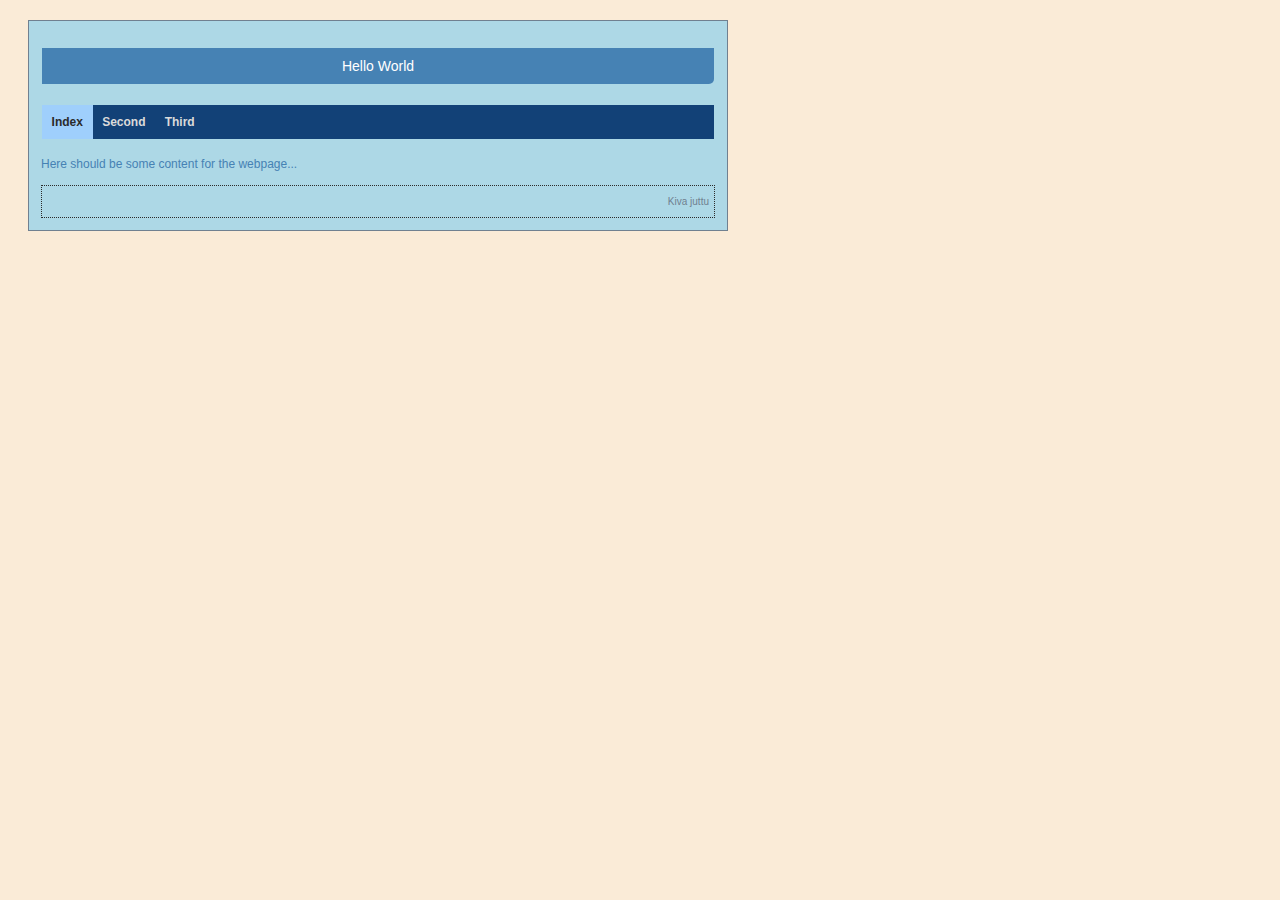
<file: index.html>
<!DOCTYPE html>
<html lang="en">
	<head>
		<link rel="stylesheet" href="tyylit.css">
		<title>Webpage development</title>
	</head>
	<body>
		<table class="sivu">
			<tr>
				<td class="otsikko">
					<p id="otsikko">Hello World</p>
				</td>
			</tr>
			<tr>
				<td class="navigaattori">
                    			<ul>
                        			<li><a href="https://mielitemppu.github.io/webkurssi21/index.html" class="aktiivinen">Index</a></li>
                        			<li><a href="https://mielitemppu.github.io/webkurssi21/second.html">Second</a></li>
                        			<li><a href="https://mielitemppu.github.io/webkurssi21/third.html">Third</a></li>
                    			</ul>
				</td>
			</tr>
			<tr>
				<td class="sisalto">
					<p>Here should be some content for the webpage...</p>
				</td>
			</tr>
		        <tr>
                		<td class="alatunniste">
                    			<p>Kiva juttu</p>
                		</td>
			</tr>
		</table>
	</body>
</html>
</file>
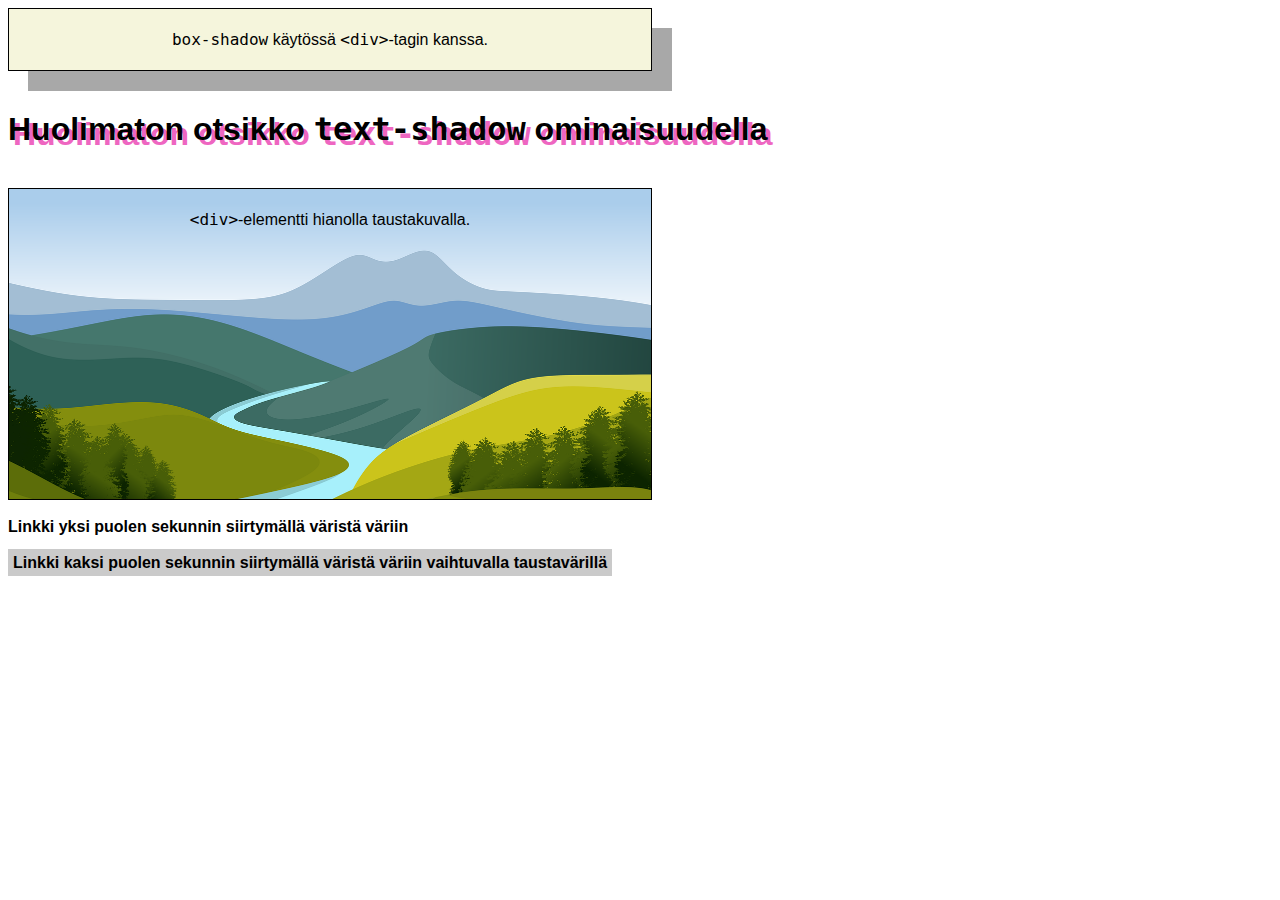
<file: advanced.html>
<!DOCTYPE html>
<html lang="fi">
    <head>
        <meta charset="utf-8">
        <meta name="viewport" content="width=device-width, initial-scale=1, shrink-to-fit=no">
        <title>Assignment 11B - Advanced CSS</title>
        <link href="advanced_style.css" rel="stylesheet">
    </head>
    <body>
        <div class="varjo">
            <p><code>box-shadow</code> käytössä <code>&lt;div&gt;</code>-tagin kanssa.</p>
        </div>
        <br>
        <h1>Huolimaton otsikko <code>text-shadow</code> ominaisuudella</h1>
        <br>
        <div class="taustakuva"><p><code>&lt;div&gt;</code>-elementti hianolla taustakuvalla.</p></div>
        <br>
        <a href="#">Linkki yksi puolen sekunnin siirtymällä väristä väriin</a>
        <br><br>
        <a href="#" class="tausta">Linkki kaksi puolen sekunnin siirtymällä väristä väriin vaihtuvalla taustavärillä</a>
    </body>
</html>
</file>
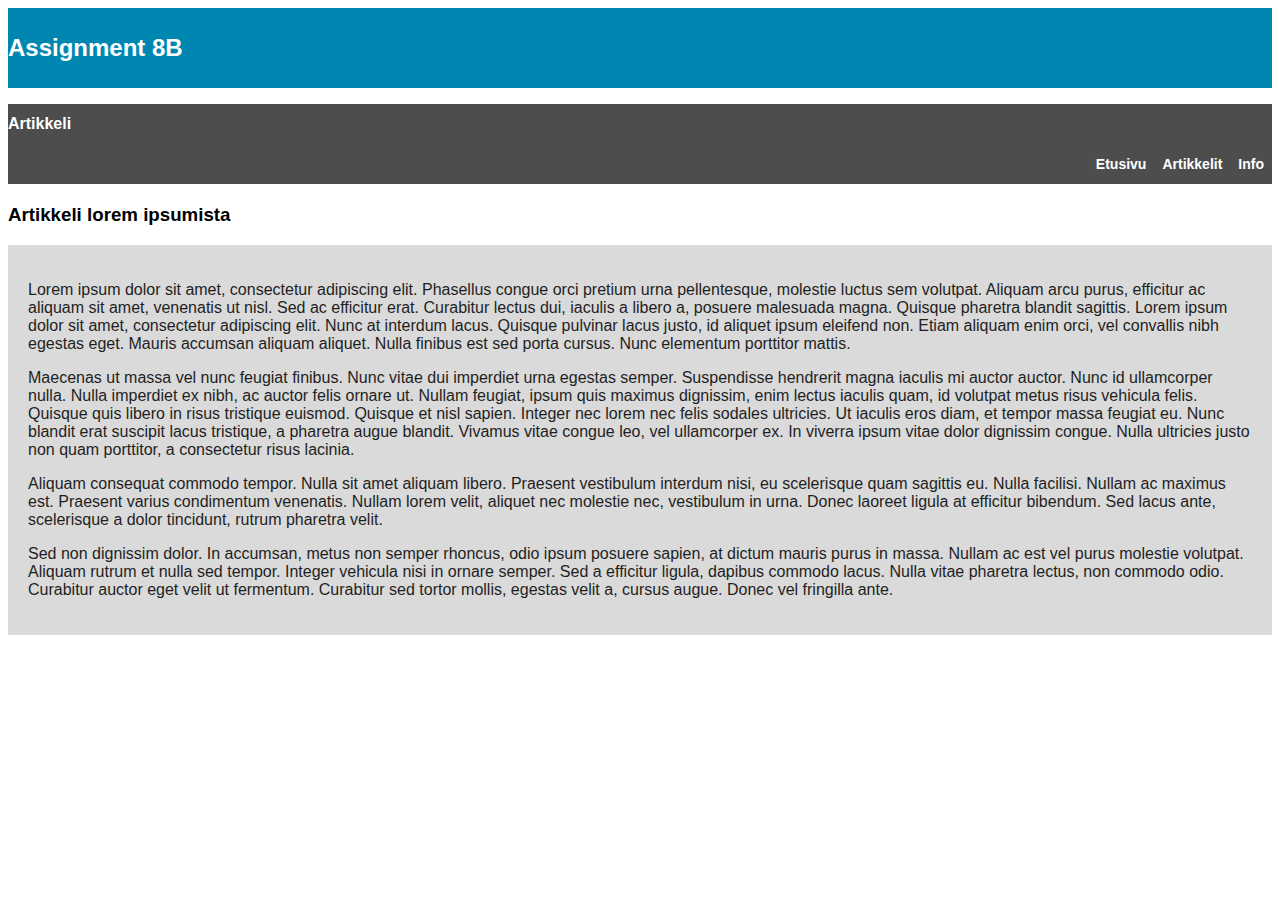
<file: artikkeli-1.html>
<!DOCTYPE html>
<html lang="fi">
    <head>
        <meta charset="utf-8">
        <meta name="viewport" content="width=device-width, initial-scale=1, shrink-to-fit=no">
        <title>Assignment 8B - Bootstrap</title>
        <link href="https://cdn.jsdelivr.net/npm/bootstrap@5.1.3/dist/css/bootstrap.min.css" rel="stylesheet" integrity="sha384-1BmE4kWBq78iYhFldvKuhfTAU6auU8tT94WrHftjDbrCEXSU1oBoqyl2QvZ6jIW3" crossorigin="anonymous">
        <style>
            body {
                font-family: Arial, Helvetica, sans-serif;
            }
            #topbar {
                height: 80px;
                line-height: 80px;
                vertical-align: middle;
                font-weight: bold;
                color: #ffffff;
                font-size: 24px;
                padding-left: 0; 
                padding-right: 0;
                min-width: 700px;
            }
            .navi {
                height: 40px;
                line-height: 40px;
                vertical-align: middle;
                font-weight: bold;
                color: #ffffff;
                padding-left: 0; 
                padding-right: 0;
            }
            .heading {
                vertical-align: top;
                text-align: center;
                color: #ffffff;
                padding: 40px 10px 40px 10px;
                background-color: #0087b1;
                box-sizing: border-box;
                width: 100%;
                float: left;
            }
            .content {
                padding: 20px;
                background-color: #dadada;
                color: #1f1f1f;
                box-sizing: border-box;
                width: 100%;
            }
            .navi ul {
                list-style-type: none;
                overflow: hidden;
                background-color: #4d4d4d;
                margin: 0;
                padding: 0;
                font-size: 14px;
            }
            .navi li {
                float: right;
            }
            .navi li a {
                padding: 0 8px 0 8px;
                display: block;
                text-align: center;
                text-decoration: none;
                color: #ffffff;
                font-weight: bold;
            }
            .navi li a:hover {
                background-color: #0087b1;
                color: #000000;
            }
            #title {
                font-size: 16px;
            }
            input[type=submit] {
                background-color: #0087b1;
                color: #ffffff;
                padding: 12px 20px;
                border: none;
                border-radius: 4px;
                cursor: pointer;
            }
            input[type=text], select, textarea {
                width: 100%; 
                padding: 10px; 
                border: 1px solid #cccccc; 
                box-sizing: border-box; 
                resize: vertical;
            }
        </style>
    </head>
    <body>
        <div class="container-fluid">
            <div class="row justify-content-center" style="background-color: #0087b1;">
                <div class="col-5" id="topbar">Assignment 8B</div>
            </div>
            <div class="row justify-content-center" style="background-color: #4d4d4d;">
                <div class="col-2 navi"><p id="title">Artikkeli</p></div>
                <div class="col-3 navi" style="padding: 0;">
                    <ul>
                        <li><a href="info.html">Info</a></li>
                        <li><a href="artikkelit.html">Artikkelit</a></li>
                        <li><a href="wframe.html">Etusivu</a></li>
                    </ul>
                </div>
            </div>
            <div class="row justify-content-center" style="background-color: #ffffff; margin-top: 20px; padding: 0;">
                <div class="col-xl-5 col-lg-5 p-1" style="">
                    <h3>Artikkeli lorem ipsumista</h3>
                </div>
            </div>
            <div class="row justify-content-center" style="background-color: #ffffff; margin-top: 10px; padding: 0;">
                <div class="col-xl-5 p-1" style="">
                    <div class="p-3 content">
                        <p>Lorem ipsum dolor sit amet, consectetur adipiscing elit. Phasellus congue orci pretium urna pellentesque, molestie luctus sem volutpat. Aliquam arcu purus, efficitur ac aliquam sit amet, venenatis ut nisl. Sed ac efficitur erat. Curabitur lectus dui, iaculis a libero a, posuere malesuada magna. Quisque pharetra blandit sagittis. Lorem ipsum dolor sit amet, consectetur adipiscing elit. Nunc at interdum lacus. Quisque pulvinar lacus justo, id aliquet ipsum eleifend non. Etiam aliquam enim orci, vel convallis nibh egestas eget. Mauris accumsan aliquam aliquet. Nulla finibus est sed porta cursus. Nunc elementum porttitor mattis.</p>
                        <p>Maecenas ut massa vel nunc feugiat finibus. Nunc vitae dui imperdiet urna egestas semper. Suspendisse hendrerit magna iaculis mi auctor auctor. Nunc id ullamcorper nulla. Nulla imperdiet ex nibh, ac auctor felis ornare ut. Nullam feugiat, ipsum quis maximus dignissim, enim lectus iaculis quam, id volutpat metus risus vehicula felis. Quisque quis libero in risus tristique euismod. Quisque et nisl sapien. Integer nec lorem nec felis sodales ultricies. Ut iaculis eros diam, et tempor massa feugiat eu. Nunc blandit erat suscipit lacus tristique, a pharetra augue blandit. Vivamus vitae congue leo, vel ullamcorper ex. In viverra ipsum vitae dolor dignissim congue. Nulla ultricies justo non quam porttitor, a consectetur risus lacinia.</p>
                        <p>Aliquam consequat commodo tempor. Nulla sit amet aliquam libero. Praesent vestibulum interdum nisi, eu scelerisque quam sagittis eu. Nulla facilisi. Nullam ac maximus est. Praesent varius condimentum venenatis. Nullam lorem velit, aliquet nec molestie nec, vestibulum in urna. Donec laoreet ligula at efficitur bibendum. Sed lacus ante, scelerisque a dolor tincidunt, rutrum pharetra velit.</p>
                        <p>Sed non dignissim dolor. In accumsan, metus non semper rhoncus, odio ipsum posuere sapien, at dictum mauris purus in massa. Nullam ac est vel purus molestie volutpat. Aliquam rutrum et nulla sed tempor. Integer vehicula nisi in ornare semper. Sed a efficitur ligula, dapibus commodo lacus. Nulla vitae pharetra lectus, non commodo odio. Curabitur auctor eget velit ut fermentum. Curabitur sed tortor mollis, egestas velit a, cursus augue. Donec vel fringilla ante.</p>
                    </div>
                </div>
            </div>
        </div>
    </body>
</html>
</file>
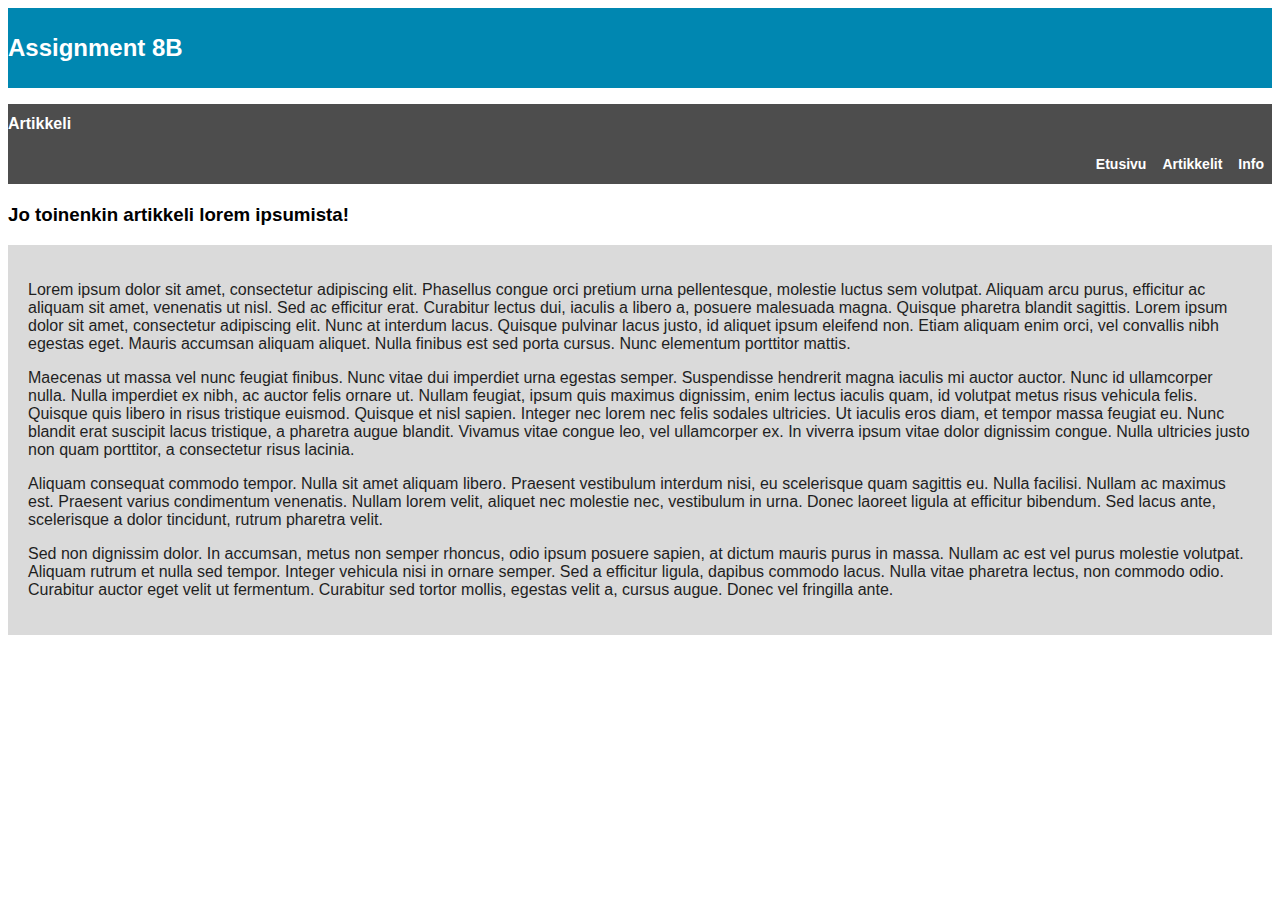
<file: artikkeli-2.html>
<!DOCTYPE html>
<html lang="fi">
    <head>
        <meta charset="utf-8">
        <meta name="viewport" content="width=device-width, initial-scale=1, shrink-to-fit=no">
        <title>Assignment 8B - Bootstrap</title>
        <link href="https://cdn.jsdelivr.net/npm/bootstrap@5.1.3/dist/css/bootstrap.min.css" rel="stylesheet" integrity="sha384-1BmE4kWBq78iYhFldvKuhfTAU6auU8tT94WrHftjDbrCEXSU1oBoqyl2QvZ6jIW3" crossorigin="anonymous">
        <style>
            body {
                font-family: Arial, Helvetica, sans-serif;
            }
            #topbar {
                height: 80px;
                line-height: 80px;
                vertical-align: middle;
                font-weight: bold;
                color: #ffffff;
                font-size: 24px;
                padding-left: 0; 
                padding-right: 0;
                min-width: 700px;
            }
            .navi {
                height: 40px;
                line-height: 40px;
                vertical-align: middle;
                font-weight: bold;
                color: #ffffff;
                padding-left: 0; 
                padding-right: 0;
            }
            .heading {
                vertical-align: top;
                text-align: center;
                color: #ffffff;
                padding: 40px 10px 40px 10px;
                background-color: #0087b1;
                box-sizing: border-box;
                width: 100%;
                float: left;
            }
            .content {
                padding: 20px;
                background-color: #dadada;
                color: #1f1f1f;
                box-sizing: border-box;
                width: 100%;
            }
            .navi ul {
                list-style-type: none;
                overflow: hidden;
                background-color: #4d4d4d;
                margin: 0;
                padding: 0;
                font-size: 14px;
            }
            .navi li {
                float: right;
            }
            .navi li a {
                padding: 0 8px 0 8px;
                display: block;
                text-align: center;
                text-decoration: none;
                color: #ffffff;
                font-weight: bold;
            }
            .navi li a:hover {
                background-color: #0087b1;
                color: #000000;
            }
            #title {
                font-size: 16px;
            }
            input[type=submit] {
                background-color: #0087b1;
                color: #ffffff;
                padding: 12px 20px;
                border: none;
                border-radius: 4px;
                cursor: pointer;
            }
            input[type=text], select, textarea {
                width: 100%; 
                padding: 10px; 
                border: 1px solid #cccccc; 
                box-sizing: border-box; 
                resize: vertical;
            }
        </style>
    </head>
    <body>
        <div class="container-fluid">
            <div class="row justify-content-center" style="background-color: #0087b1;">
                <div class="col-5" id="topbar">Assignment 8B</div>
            </div>
            <div class="row justify-content-center" style="background-color: #4d4d4d;">
                <div class="col-2 navi"><p id="title">Artikkeli</p></div>
                <div class="col-3 navi" style="padding: 0;">
                    <ul>
                        <li><a href="info.html">Info</a></li>
                        <li><a href="artikkelit.html">Artikkelit</a></li>
                        <li><a href="wframe.html">Etusivu</a></li>
                    </ul>
                </div>
            </div>
            <div class="row justify-content-center" style="background-color: #ffffff; margin-top: 20px; padding: 0;">
                <div class="col-xl-5 col-lg-5 p-1" style="">
                    <h3>Jo toinenkin artikkeli lorem ipsumista!</h3>
                </div>
            </div>
            <div class="row justify-content-center" style="background-color: #ffffff; margin-top: 10px; padding: 0;">
                <div class="col-xl-5 p-1" style="">
                    <div class="p-3 content">
                        <p>Lorem ipsum dolor sit amet, consectetur adipiscing elit. Phasellus congue orci pretium urna pellentesque, molestie luctus sem volutpat. Aliquam arcu purus, efficitur ac aliquam sit amet, venenatis ut nisl. Sed ac efficitur erat. Curabitur lectus dui, iaculis a libero a, posuere malesuada magna. Quisque pharetra blandit sagittis. Lorem ipsum dolor sit amet, consectetur adipiscing elit. Nunc at interdum lacus. Quisque pulvinar lacus justo, id aliquet ipsum eleifend non. Etiam aliquam enim orci, vel convallis nibh egestas eget. Mauris accumsan aliquam aliquet. Nulla finibus est sed porta cursus. Nunc elementum porttitor mattis.</p>
                        <p>Maecenas ut massa vel nunc feugiat finibus. Nunc vitae dui imperdiet urna egestas semper. Suspendisse hendrerit magna iaculis mi auctor auctor. Nunc id ullamcorper nulla. Nulla imperdiet ex nibh, ac auctor felis ornare ut. Nullam feugiat, ipsum quis maximus dignissim, enim lectus iaculis quam, id volutpat metus risus vehicula felis. Quisque quis libero in risus tristique euismod. Quisque et nisl sapien. Integer nec lorem nec felis sodales ultricies. Ut iaculis eros diam, et tempor massa feugiat eu. Nunc blandit erat suscipit lacus tristique, a pharetra augue blandit. Vivamus vitae congue leo, vel ullamcorper ex. In viverra ipsum vitae dolor dignissim congue. Nulla ultricies justo non quam porttitor, a consectetur risus lacinia.</p>
                        <p>Aliquam consequat commodo tempor. Nulla sit amet aliquam libero. Praesent vestibulum interdum nisi, eu scelerisque quam sagittis eu. Nulla facilisi. Nullam ac maximus est. Praesent varius condimentum venenatis. Nullam lorem velit, aliquet nec molestie nec, vestibulum in urna. Donec laoreet ligula at efficitur bibendum. Sed lacus ante, scelerisque a dolor tincidunt, rutrum pharetra velit.</p>
                        <p>Sed non dignissim dolor. In accumsan, metus non semper rhoncus, odio ipsum posuere sapien, at dictum mauris purus in massa. Nullam ac est vel purus molestie volutpat. Aliquam rutrum et nulla sed tempor. Integer vehicula nisi in ornare semper. Sed a efficitur ligula, dapibus commodo lacus. Nulla vitae pharetra lectus, non commodo odio. Curabitur auctor eget velit ut fermentum. Curabitur sed tortor mollis, egestas velit a, cursus augue. Donec vel fringilla ante.</p>
                    </div>
                </div>
            </div>
        </div>
    </body>
</html>
</file>
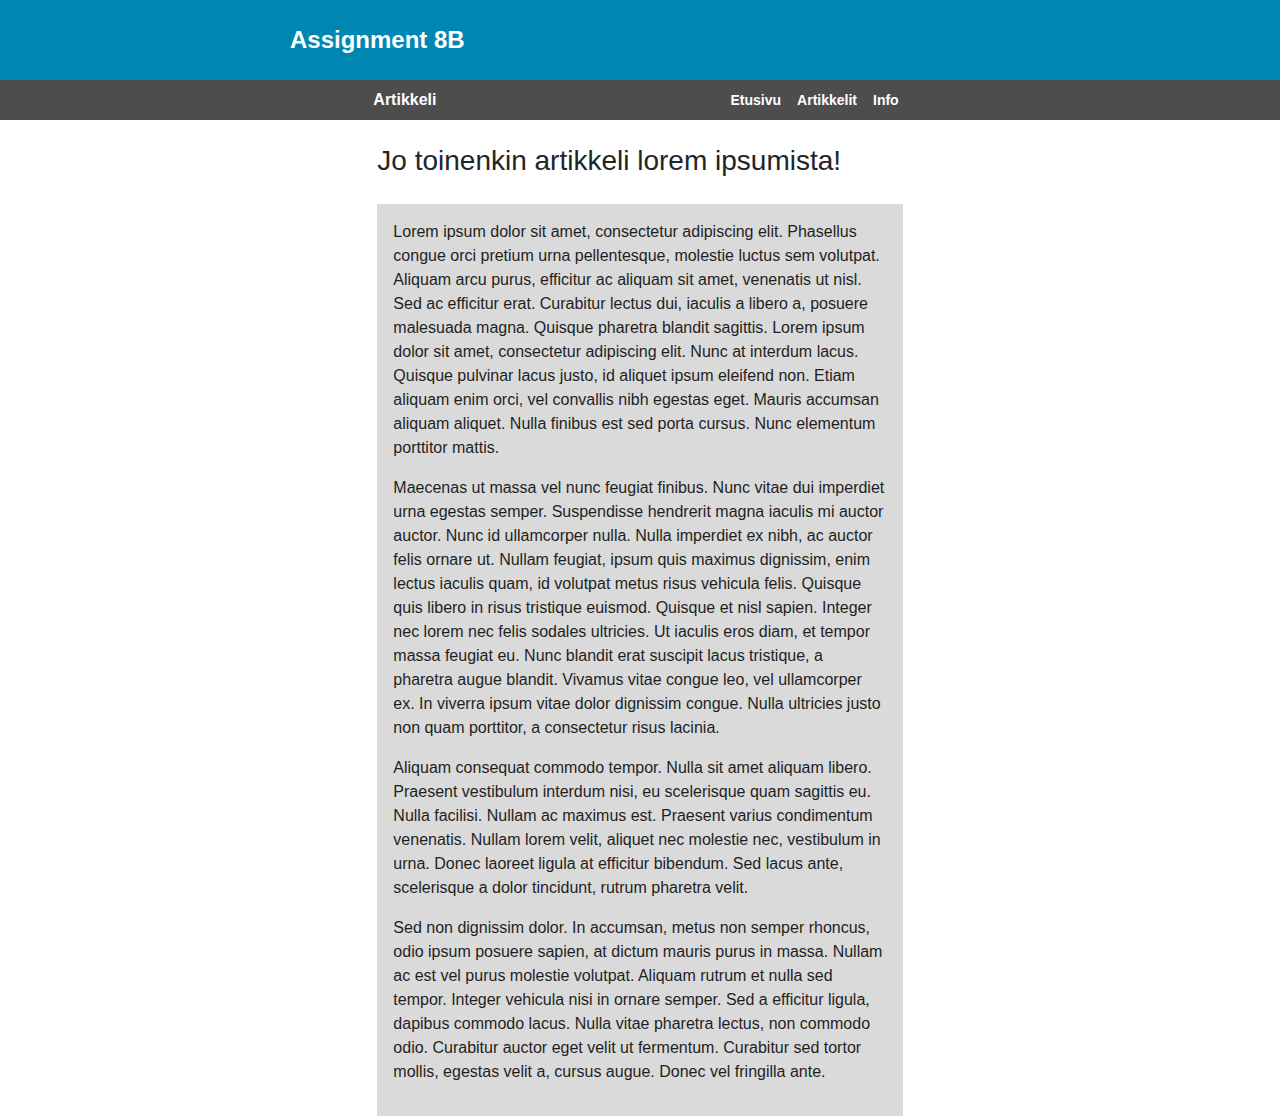
<file: artikkeli-3.html>
<!DOCTYPE html>
<html lang="fi">
    <head>
        <meta charset="utf-8">
        <meta name="viewport" content="width=device-width, initial-scale=1, shrink-to-fit=no">
        <title>Assignment 8B - Bootstrap</title>
        <link rel="stylesheet" href="https://maxcdn.bootstrapcdn.com/bootstrap/4.0.0/css/bootstrap.min.css" integrity="sha384-Gn5384xqQ1aoWXA+058RXPxPg6fy4IWvTNh0E263XmFcJlSAwiGgFAW/dAiS6JXm" crossorigin="anonymous">
        <style>
            body {
                font-family: Arial, Helvetica, sans-serif;
            }
            #topbar {
                height: 80px;
                line-height: 80px;
                vertical-align: middle;
                font-weight: bold;
                color: #ffffff;
                font-size: 24px;
                padding-left: 0; 
                padding-right: 0;
                min-width: 700px;
            }
            .navi {
                height: 40px;
                line-height: 40px;
                vertical-align: middle;
                font-weight: bold;
                color: #ffffff;
                padding-left: 0; 
                padding-right: 0;
            }
            .heading {
                vertical-align: top;
                text-align: center;
                color: #ffffff;
                padding: 40px 10px 40px 10px;
                background-color: #0087b1;
                box-sizing: border-box;
                width: 100%;
                float: left;
            }
            .content {
                padding: 20px;
                background-color: #dadada;
                color: #1f1f1f;
                box-sizing: border-box;
                width: 100%;
            }
            .navi ul {
                list-style-type: none;
                overflow: hidden;
                background-color: #4d4d4d;
                margin: 0;
                padding: 0;
                font-size: 14px;
            }
            .navi li {
                float: right;
            }
            .navi li a {
                padding: 0 8px 0 8px;
                display: block;
                text-align: center;
                text-decoration: none;
                color: #ffffff;
                font-weight: bold;
            }
            .navi li a:hover {
                background-color: #0087b1;
                color: #000000;
            }
            #title {
                font-size: 16px;
            }
            input[type=submit] {
                background-color: #0087b1;
                color: #ffffff;
                padding: 12px 20px;
                border: none;
                border-radius: 4px;
                cursor: pointer;
            }
            input[type=text], select, textarea {
                width: 100%; 
                padding: 10px; 
                border: 1px solid #cccccc; 
                box-sizing: border-box; 
                resize: vertical;
            }
        </style>
    </head>
    <body>
        <div class="container-fluid">
            <div class="row justify-content-center" style="background-color: #0087b1;">
                <div class="col-5" id="topbar">Assignment 8B</div>
            </div>
            <div class="row justify-content-center" style="background-color: #4d4d4d;">
                <div class="col-2 navi"><p id="title">Artikkeli</p></div>
                <div class="col-3 navi" style="padding: 0;">
                    <ul>
                        <li><a href="info.html">Info</a></li>
                        <li><a href="artikkelit.html">Artikkelit</a></li>
                        <li><a href="wframe.html">Etusivu</a></li>
                    </ul>
                </div>
            </div>
            <div class="row justify-content-center" style="background-color: #ffffff; margin-top: 20px; padding: 0;">
                <div class="col-xl-5 col-lg-5 p-1" style="">
                    <h3>Jo toinenkin artikkeli lorem ipsumista!</h3>
                </div>
            </div>
            <div class="row justify-content-center" style="background-color: #ffffff; margin-top: 10px; padding: 0;">
                <div class="col-xl-5 p-1" style="">
                    <div class="p-3 content">
                        <p>Lorem ipsum dolor sit amet, consectetur adipiscing elit. Phasellus congue orci pretium urna pellentesque, molestie luctus sem volutpat. Aliquam arcu purus, efficitur ac aliquam sit amet, venenatis ut nisl. Sed ac efficitur erat. Curabitur lectus dui, iaculis a libero a, posuere malesuada magna. Quisque pharetra blandit sagittis. Lorem ipsum dolor sit amet, consectetur adipiscing elit. Nunc at interdum lacus. Quisque pulvinar lacus justo, id aliquet ipsum eleifend non. Etiam aliquam enim orci, vel convallis nibh egestas eget. Mauris accumsan aliquam aliquet. Nulla finibus est sed porta cursus. Nunc elementum porttitor mattis.</p>
                        <p>Maecenas ut massa vel nunc feugiat finibus. Nunc vitae dui imperdiet urna egestas semper. Suspendisse hendrerit magna iaculis mi auctor auctor. Nunc id ullamcorper nulla. Nulla imperdiet ex nibh, ac auctor felis ornare ut. Nullam feugiat, ipsum quis maximus dignissim, enim lectus iaculis quam, id volutpat metus risus vehicula felis. Quisque quis libero in risus tristique euismod. Quisque et nisl sapien. Integer nec lorem nec felis sodales ultricies. Ut iaculis eros diam, et tempor massa feugiat eu. Nunc blandit erat suscipit lacus tristique, a pharetra augue blandit. Vivamus vitae congue leo, vel ullamcorper ex. In viverra ipsum vitae dolor dignissim congue. Nulla ultricies justo non quam porttitor, a consectetur risus lacinia.</p>
                        <p>Aliquam consequat commodo tempor. Nulla sit amet aliquam libero. Praesent vestibulum interdum nisi, eu scelerisque quam sagittis eu. Nulla facilisi. Nullam ac maximus est. Praesent varius condimentum venenatis. Nullam lorem velit, aliquet nec molestie nec, vestibulum in urna. Donec laoreet ligula at efficitur bibendum. Sed lacus ante, scelerisque a dolor tincidunt, rutrum pharetra velit.</p>
                        <p>Sed non dignissim dolor. In accumsan, metus non semper rhoncus, odio ipsum posuere sapien, at dictum mauris purus in massa. Nullam ac est vel purus molestie volutpat. Aliquam rutrum et nulla sed tempor. Integer vehicula nisi in ornare semper. Sed a efficitur ligula, dapibus commodo lacus. Nulla vitae pharetra lectus, non commodo odio. Curabitur auctor eget velit ut fermentum. Curabitur sed tortor mollis, egestas velit a, cursus augue. Donec vel fringilla ante.</p>
                    </div>
                </div>
            </div>
        </div>
    </body>
</html>
</file>
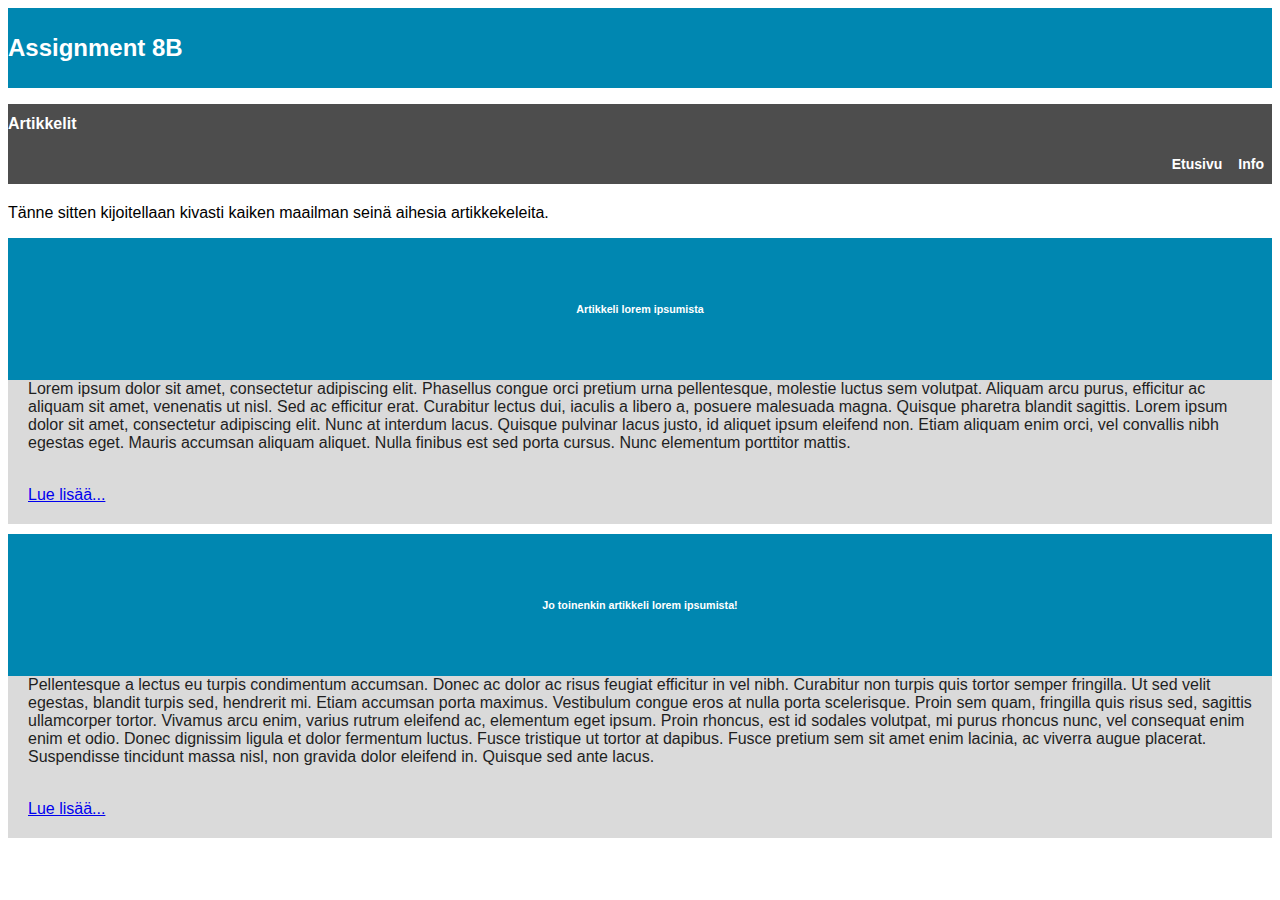
<file: artikkelit.html>
<!DOCTYPE html>
<html lang="fi">
    <head>
        <meta charset="utf-8">
        <meta name="viewport" content="width=device-width, initial-scale=1, shrink-to-fit=no">
        <title>Assignment 8B - Bootstrap</title>
        <link href="https://cdn.jsdelivr.net/npm/bootstrap@5.1.3/dist/css/bootstrap.min.css" rel="stylesheet" integrity="sha384-1BmE4kWBq78iYhFldvKuhfTAU6auU8tT94WrHftjDbrCEXSU1oBoqyl2QvZ6jIW3" crossorigin="anonymous">
        <style>
            body {
                font-family: Arial, Helvetica, sans-serif;
            }
            #topbar {
                height: 80px;
                line-height: 80px;
                vertical-align: middle;
                font-weight: bold;
                color: #ffffff;
                font-size: 24px;
                padding-left: 0; 
                padding-right: 0;
                min-width: 700px;
            }
            .navi {
                height: 40px;
                line-height: 40px;
                vertical-align: middle;
                font-weight: bold;
                color: #ffffff;
                padding-left: 0; 
                padding-right: 0;
            }
            .heading {
                vertical-align: top;
                text-align: center;
                color: #ffffff;
                padding: 40px 10px 40px 10px;
                background-color: #0087b1;
                box-sizing: border-box;
                width: 100%;
                float: left;
            }
            .content {
                padding: 20px;
                background-color: #dadada;
                color: #1f1f1f;
                box-sizing: border-box;
                width: 100%;
            }
            .navi ul {
                list-style-type: none;
                overflow: hidden;
                background-color: #4d4d4d;
                margin: 0;
                padding: 0;
                font-size: 14px;
            }
            .navi li {
                float: right;
            }
            .navi li a {
                padding: 0 8px 0 8px;
                display: block;
                text-align: center;
                text-decoration: none;
                color: #ffffff;
                font-weight: bold;
            }
            .navi li a:hover {
                background-color: #0087b1;
                color: #000000;
            }
            #title {
                font-size: 16px;
            }
            input[type=submit] {
                background-color: #0087b1;
                color: #ffffff;
                padding: 12px 20px;
                border: none;
                border-radius: 4px;
                cursor: pointer;
            }
            input[type=text], select, textarea {
                width: 100%; 
                padding: 10px; 
                border: 1px solid #cccccc; 
                box-sizing: border-box; 
                resize: vertical;
            }
        </style>
    </head>
    <body>
        <div class="container-fluid">
            <div class="row justify-content-center" style="background-color: #0087b1;">
                <div class="col-5" id="topbar">Assignment 8B</div>
            </div>
            <div class="row justify-content-center" style="background-color: #4d4d4d;">
                <div class="col-2 navi"><p id="title">Artikkelit</p></div>
                <div class="col-3 navi" style="padding: 0;">
                    <ul>
                        <li><a href="info.html">Info</a></li>
                        <li><a href="wframe.html">Etusivu</a></li>
                    </ul>
                </div>
            </div>
            <div class="row justify-content-center" style="background-color: #ffffff; margin-top: 20px; padding: 0;">
                <div class="col-xl-5 col-lg-5 p-1" style="">
                    <p>Tänne sitten kijoitellaan kivasti kaiken maailman seinä aihesia artikkekeleita.</p>
                </div>
            </div>
            <div class="row justify-content-center" style="background-color: #ffffff; margin-top: 10px; padding: 0;">
                <div class="col-xl-1 col-lg-2 p-1" style=""><div class="p-3 heading" style="height: 100%;"><h6>Artikkeli lorem ipsumista</h6></div></div>
                <div class="col-xl-4 col-lg-3 p-1" style="">
                    <div class="p-3 content">
                        <p>Lorem ipsum dolor sit amet, consectetur adipiscing elit. Phasellus congue orci pretium urna pellentesque, molestie luctus sem volutpat. Aliquam arcu purus, efficitur ac aliquam sit amet, venenatis ut nisl. Sed ac efficitur erat. Curabitur lectus dui, iaculis a libero a, posuere malesuada magna. Quisque pharetra blandit sagittis. Lorem ipsum dolor sit amet, consectetur adipiscing elit. Nunc at interdum lacus. Quisque pulvinar lacus justo, id aliquet ipsum eleifend non. Etiam aliquam enim orci, vel convallis nibh egestas eget. Mauris accumsan aliquam aliquet. Nulla finibus est sed porta cursus. Nunc elementum porttitor mattis.</p>
                        <br>
                        <a href="artikkeli-1.html">Lue lisää...</a>
                    </div>
                </div>
            </div>
            <div class="row justify-content-center" style="background-color: #ffffff; margin-top: 10px; padding: 0;">
                <div class="col-xl-1 col-lg-2 p-1" style=""><div class="p-3 heading" style="height: 100%;"><h6>Jo toinenkin artikkeli lorem ipsumista!</h6></div></div>
                <div class="col-xl-4 col-lg-3 p-1" style="">
                    <div class="p-3 content">
                        <p>Pellentesque a lectus eu turpis condimentum accumsan. Donec ac dolor ac risus feugiat efficitur in vel nibh. Curabitur non turpis quis tortor semper fringilla. Ut sed velit egestas, blandit turpis sed, hendrerit mi. Etiam accumsan porta maximus. Vestibulum congue eros at nulla porta scelerisque. Proin sem quam, fringilla quis risus sed, sagittis ullamcorper tortor. Vivamus arcu enim, varius rutrum eleifend ac, elementum eget ipsum. Proin rhoncus, est id sodales volutpat, mi purus rhoncus nunc, vel consequat enim enim et odio. Donec dignissim ligula et dolor fermentum luctus. Fusce tristique ut tortor at dapibus. Fusce pretium sem sit amet enim lacinia, ac viverra augue placerat. Suspendisse tincidunt massa nisl, non gravida dolor eleifend in. Quisque sed ante lacus.</p>
                        <br>
                        <a href="artikkeli-2.html">Lue lisää...</a>
                    </div>
                </div>
            </div>
        </div>
    </body>
</html>
</file>
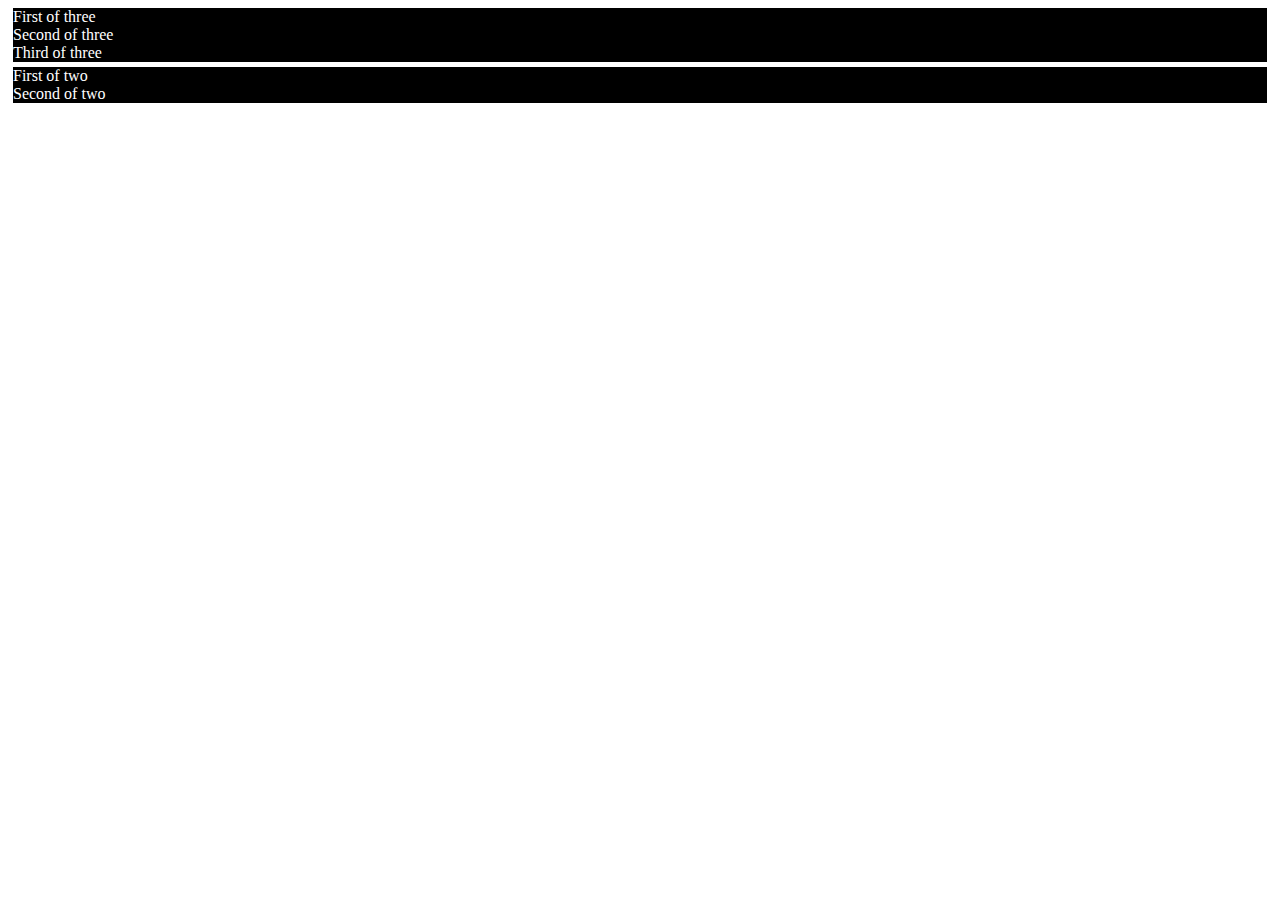
<file: boots.html>
<!DOCTYPE html>
<html lang="en">
    <head>
        <meta charset="utf-8">
        <meta name="viewport" content="width=device-width, initial-scale=1, shrink-to-fit=no">
        <title>Assignment 7B - Bootstrap</title>
        <link href="https://cdn.jsdelivr.net/npm/bootstrap@5.1.3/dist/css/bootstrap.min.css" rel="stylesheet" integrity="sha384-1BmE4kWBq78iYhFldvKuhfTAU6auU8tT94WrHftjDbrCEXSU1oBoqyl2QvZ6jIW3" crossorigin="anonymous">
        <link rel="stylesheet" href="tyylitys.css">
    </head>
    <body>
        <dic class="container-fluid">
        <div class="row">
            <div class="col-4">First of three</div>
            <div class="col-4">Second of three</div>
            <div class="col-4">Third of three</div>
        </div>
        <div class="row">
            <div class="col-6">First of two</div>
            <div class="col-6">Second of two</div>
        </div>
        </div>
    </body>
</html>
</file>
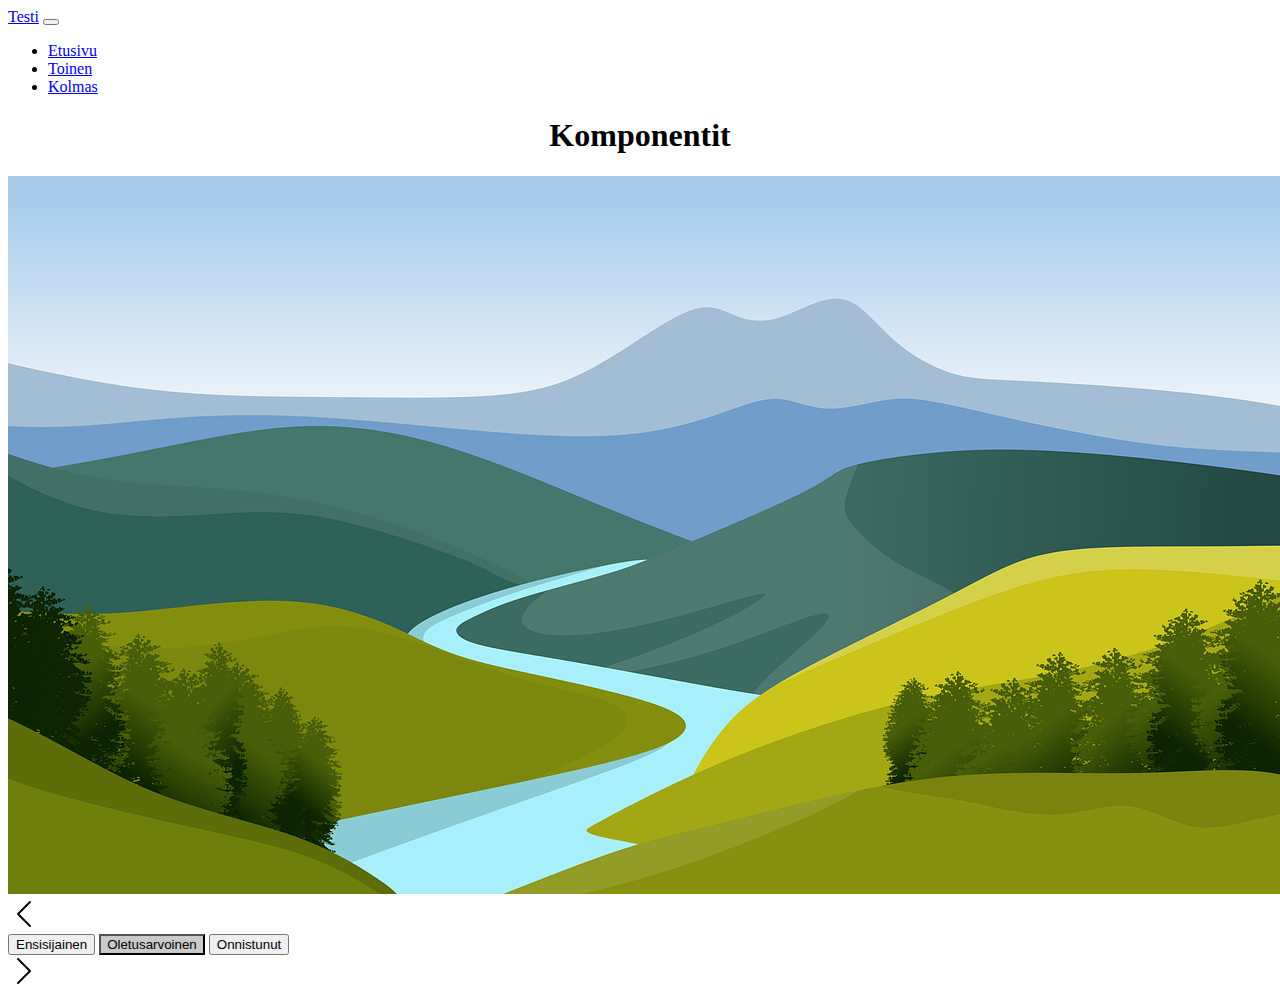
<file: components.html>
<!DOCTYPE html>
<html lang="fi">
    <head>
        <meta charset="utf-8">
        <meta name="viewport" content="width=device-width, initial-scale=1">
        <title>Assignment 9B - Bootstrap components</title>
        <link href="https://cdn.jsdelivr.net/npm/bootstrap@5.1.3/dist/css/bootstrap.min.css" rel="stylesheet" integrity="sha384-1BmE4kWBq78iYhFldvKuhfTAU6auU8tT94WrHftjDbrCEXSU1oBoqyl2QvZ6jIW3" crossorigin="anonymous">
        <style>
            .btn-default {
                background-color: #cacaca;
            }
            .btn-default:focus {
                background-color: #161616;
                color: #fff;
            }
            .btn-default:hover {
                background-color: #161616;
                color: #fff;
            }
            .btn-default:active {
                background-color: #cacaca;
            }
        </style>
    </head>
    <body>
        <div class="container-fluid p-0">
        <nav class="navbar navbar-expand-md sticky-top navbar-dark bg-dark p-3">
            <a class="navbar-brand" href="#">Testi</a>
            <button class="navbar-toggler" type="button" data-bs-toggle="collapse" data-bs-target="#navigaattori" aria-controls="navigaattori" aria-expanded="false" aria-label="Navigaattoria">
                <span class="navbar-toggler-icon"></span>
            </button>
            <div class="collapse navbar-collapse" id="navigaattori">
                <ul class="navbar-nav">
                    <li class="nav-item active">
                        <a class="nav-link" href="#">Etusivu</a>
                    </li>
                    <li class="nav-item">
                        <a class="nav-link" href="#">Toinen</a>
                    </li>
                    <li class="nav-item">
                        <a class="nav-link" href="#">Kolmas</a>
                    </li>
                </ul>
            </div>
        </nav>
        <h1 class="m-3" style="text-align: center;">Komponentit</h1>
        <img src="kuva.png" class="img-fluid rounded-circle mx-auto d-block m-5" alt="Kuva responsiivisena ja ympyränä/soikeana">
        <div class="d-flex justify-content-center m-5">
            <svg xmlns="http://www.w3.org/2000/svg" width="32" height="32" fill="currentColor" class="bi bi-chevron-left" viewBox="0 0 16 16">
                <path fill-rule="evenodd" d="M11.354 1.646a.5.5 0 0 1 0 .708L5.707 8l5.647 5.646a.5.5 0 0 1-.708.708l-6-6a.5.5 0 0 1 0-.708l6-6a.5.5 0 0 1 .708 0z"/>
              </svg>
            <div class="btn-group" role="group" aria-label="Basic example">
                <button type="button" class="btn btn-primary">Ensisijainen</button>
                <button type="button" class="btn btn-default">Oletusarvoinen</button>
                <button type="button" class="btn btn-success">Onnistunut</button>
            </div>
            <svg xmlns="http://www.w3.org/2000/svg" width="32" height="32" fill="currentColor" class="bi bi-chevron-right" viewBox="0 0 16 16">
                <path fill-rule="evenodd" d="M4.646 1.646a.5.5 0 0 1 .708 0l6 6a.5.5 0 0 1 0 .708l-6 6a.5.5 0 0 1-.708-.708L10.293 8 4.646 2.354a.5.5 0 0 1 0-.708z"/>
              </svg>
        </div>
        
        </div>
        <script src="https://cdn.jsdelivr.net/npm/bootstrap@5.1.3/dist/js/bootstrap.bundle.min.js" integrity="sha384-ka7Sk0Gln4gmtz2MlQnikT1wXgYsOg+OMhuP+IlRH9sENBO0LRn5q+8nbTov4+1p" crossorigin="anonymous"></script>
    </body>
</html>
</file>
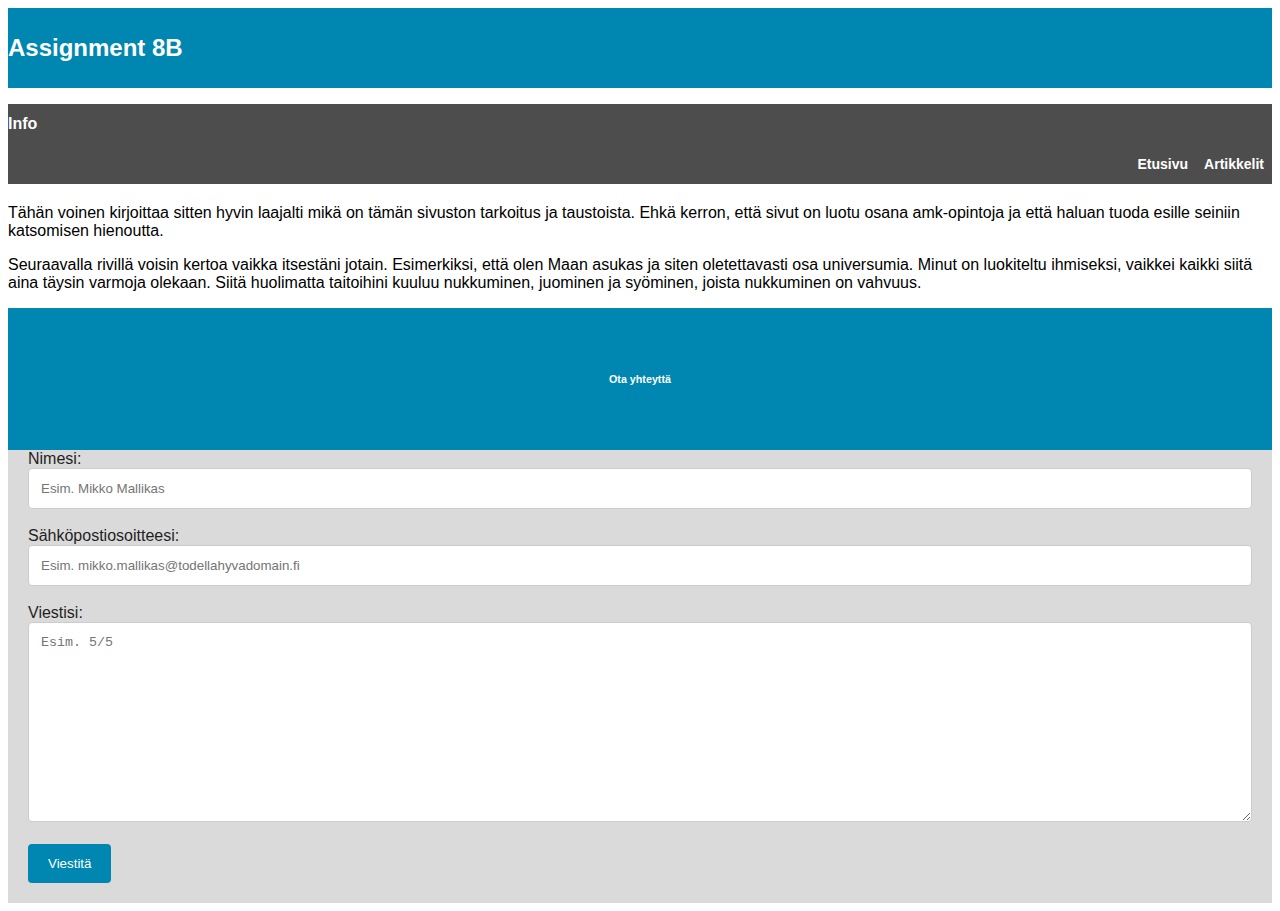
<file: info.html>
<!DOCTYPE html>
<html lang="fi">
    <head>
        <meta charset="utf-8">
        <meta name="viewport" content="width=device-width, initial-scale=1, shrink-to-fit=no">
        <title>Assignment 8B - Bootstrap</title>
        <link href="https://cdn.jsdelivr.net/npm/bootstrap@5.1.3/dist/css/bootstrap.min.css" rel="stylesheet" integrity="sha384-1BmE4kWBq78iYhFldvKuhfTAU6auU8tT94WrHftjDbrCEXSU1oBoqyl2QvZ6jIW3" crossorigin="anonymous">
        <style>
            body {
                font-family: Arial, Helvetica, sans-serif;
            }
            #topbar {
                height: 80px;
                line-height: 80px;
                vertical-align: middle;
                font-weight: bold;
                color: #ffffff;
                font-size: 24px;
                padding-left: 0; 
                padding-right: 0;
                min-width: 700px;
            }
            .navi {
                height: 40px;
                line-height: 40px;
                vertical-align: middle;
                font-weight: bold;
                color: #ffffff;
                padding-left: 0; 
                padding-right: 0;
            }
            .heading {
                vertical-align: top;
                text-align: center;
                color: #ffffff;
                padding: 40px 10px 40px 10px;
                background-color: #0087b1;
                box-sizing: border-box;
                width: 100%;
                float: left;
            }
            .content {
                padding: 20px;
                background-color: #dadada;
                color: #1f1f1f;
                box-sizing: border-box;
                width: 100%;
            }
            .navi ul {
                list-style-type: none;
                overflow: hidden;
                background-color: #4d4d4d;
                margin: 0;
                padding: 0;
                font-size: 14px;
            }
            .navi li {
                float: right;
            }
            .navi li a {
                padding: 0 8px 0 8px;
                display: block;
                text-align: center;
                text-decoration: none;
                color: #ffffff;
                font-weight: bold;
            }
            .navi li a:hover {
                background-color: #0087b1;
                color: #000000;
            }
            #title {
                font-size: 16px;
            }
            input[type=submit] {
                background-color: #0087b1;
                color: #ffffff;
                padding: 12px 20px;
                border: none;
                border-radius: 4px;
                cursor: pointer;
            }
            input[type=text], select, textarea {
                width: 100%; 
                padding: 12px; 
                border: 1px solid #ccc; 
                border-radius: 4px; 
                box-sizing: border-box; 
                resize: vertical;
            }
        </style>
    </head>
    <body>
        <div class="container-fluid">
            <div class="row justify-content-center" style="background-color: #0087b1;">
                <div class="col-5" id="topbar">Assignment 8B</div>
            </div>
            <div class="row justify-content-center" style="background-color: #4d4d4d;">
                <div class="col-2 navi"><p id="title">Info</p></div>
                <div class="col-3 navi" style="padding: 0;">
                    <ul>
                        <li><a href="artikkelit.html">Artikkelit</a></li>
                        <li><a href="wframe.html">Etusivu</a></li>
                    </ul>
                </div>
            </div>
            <div class="row justify-content-center" style="background-color: #ffffff; margin-top: 20px; padding: 0;">
                <div class="col-xl-5 col-lg-5 p-1" style="">
                    <p>Tähän voinen kirjoittaa sitten hyvin laajalti mikä on tämän sivuston tarkoitus ja taustoista. Ehkä kerron, että sivut on luotu osana amk-opintoja ja että haluan tuoda esille seiniin katsomisen hienoutta.</p>
                    <p>Seuraavalla rivillä voisin kertoa vaikka itsestäni jotain. Esimerkiksi, että olen Maan asukas ja siten oletettavasti osa universumia. Minut on luokiteltu ihmiseksi, vaikkei kaikki siitä aina täysin varmoja olekaan. Siitä huolimatta taitoihini kuuluu nukkuminen, juominen ja syöminen, joista nukkuminen on vahvuus.</p>
                </div>
            </div>
            <div class="row justify-content-center" style="background-color: #ffffff; margin-top: 10px; padding: 0;">
                <div class="col-xl-1 col-lg-2 p-1" style=""><div class="p-3 heading" style="height: 100%;"><h6>Ota yhteyttä</h6></div></div>
                <div class="col-xl-4 col-lg-3 p-1" style="">
                    <div class="p-3 content">
                        <form action="wframe.html">
                            <label for="name">Nimesi:</label><br>
                            <input type="text" id="name" name="fullname" placeholder="Esim. Mikko Mallikas">
                            <br><br>
                            <label for="email">Sähköpostiosoitteesi:</label><br>
                            <input type="text" id="email" name="email" placeholder="Esim. mikko.mallikas@todellahyvadomain.fi">
                            <br><br>
                            <label for="viesti">Viestisi:</label><br>
                            <textarea id="viesti" name="viesti" placeholder="Esim. 5/5" style="height: 200px"></textarea>
                            <br><br>
                            <input type="submit" value="Viestitä">
                          </form>
                    </div>
                </div>
            </div>
        </div>
    </body>
</html>
</file>
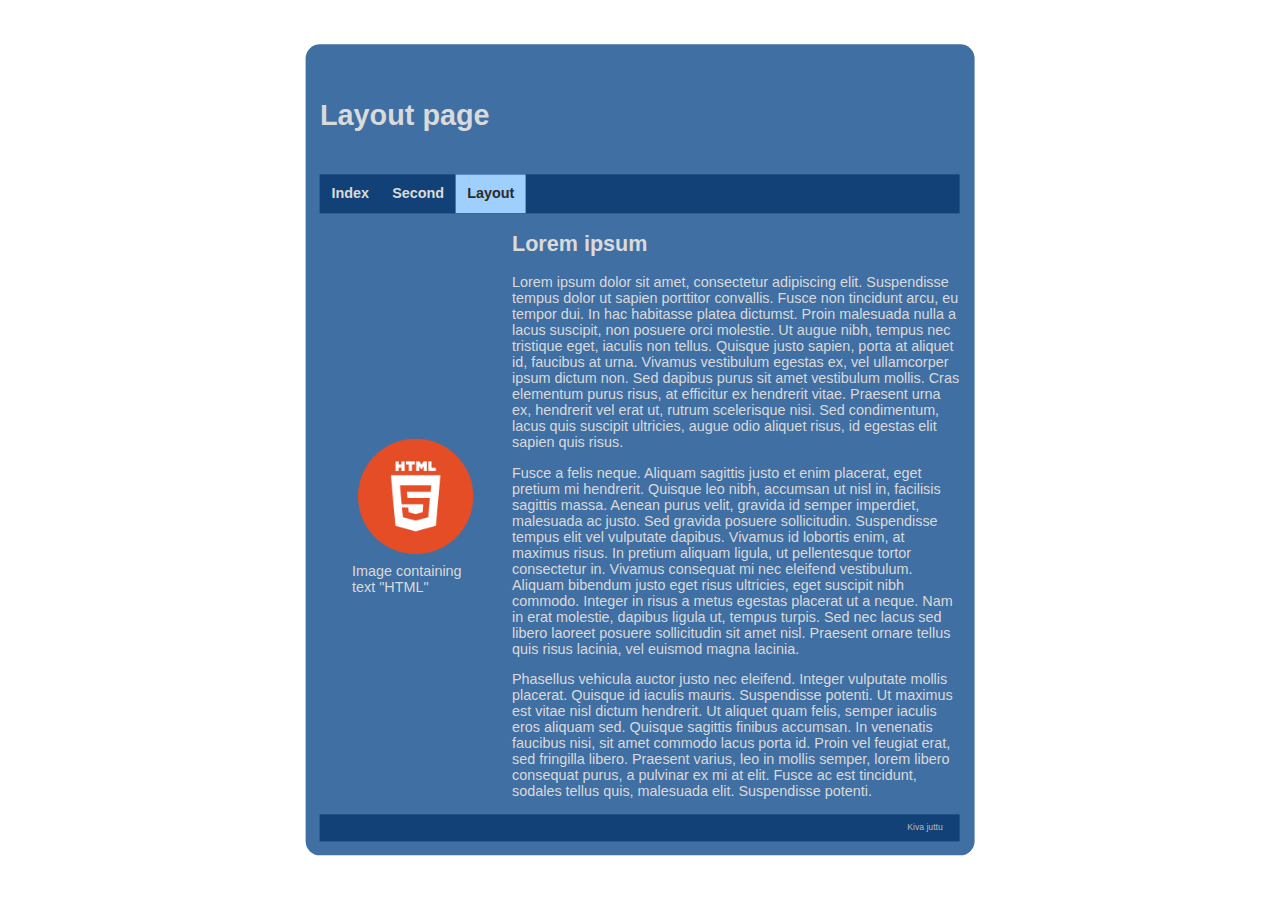
<file: layout.html>
<!DOCTYPE html>
    <html lang="en">
        <head>
            <title>Assignment 5B - Webpage</title>
            <meta charset="utf-8">
            <meta name="viewport" content="width=device-width, initial-scale=1">
            <style>
                body {
                    background-color: #ffffff;
                    font: 0.9em Arial, sans-serif;
                    color: #dadada;
                }
                main {
                    background-color: #406fa3;
                    width: 50%;
                    min-width: 30em;
                    overflow: hidden;
                    padding: 1em;
                    border-radius: 1em;
                    position: absolute;
                    top: 50%;
                    left: 50%;
                    margin-right: -50%;
                    transform: translate(-50%, -50%);
                }
                header {
                    width: auto;
                    height: 8em;
                    padding: 0;
                    display: flex;
                    justify-content: left;
                    align-items: center;
                }
                nav {
                    border: 0;
                }
                section {
                    display: -webkit-flex;
                    display: flex;
                }
                aside {
                    float: left;
                    width: 30%;
                    display: flex;
                    justify-content: center;
                    align-items: center;
                }
                footer {
                    color: #b9b9b9;
                    font-size: 0.6em;
                    display: flex;
                    justify-content: right;
                    align-items: center;
                    background-color: #124177;
                    padding-right: 2em;
                }
                ul {
                    list-style-type: none;
                    overflow: hidden;
                    background-color: #124177;
                    margin: 0;
                    padding: 0;
                }
                li {
                    float: left;
                }
                li a {
                    padding: 0.8em;
                    display: block;
                    text-align: center;
                    text-decoration: none;
                    color: #dadada;
                    font-weight: bold;
                }
                li a:hover:not(.active) {
                    background-color: #6189b8;
                }
                .aktiivinen {
                    background-color: #9fcffc;
                    color: #2b2b2b;
                }
            </style>
        </head>
        <body>
            <main>
            <header>
                <h1>Layout page</h1>
            </header>
            <nav>
                <ul>
                    <li><a href="https://mielitemppu.github.io/webkurssi21/index.html">Index</a></li>
                    <li><a href="https://mielitemppu.github.io/webkurssi21/second.html">Second</a></li>
                    <li><a href="https://mielitemppu.github.io/webkurssi21/layout.html" class="aktiivinen">Layout</a></li>
                </ul>
            </nav>
            <section>
                <aside>
                    <figure><img src="https://mielitemppu.github.io/webkurssi21/logo-2582748_1280.png" alt="Image containing text HTML" style="width: 10vw; height: auto;"><figcaption>Image containing text &quot;HTML&quot;</figcaption></figure>
                </aside>
                <article>
                    <h2>Lorem ipsum</h2>
                    <p>Lorem ipsum dolor sit amet, consectetur adipiscing elit. Suspendisse tempus dolor ut sapien porttitor convallis. Fusce non tincidunt arcu, eu tempor dui. In hac habitasse platea dictumst. Proin malesuada nulla a lacus suscipit, non posuere orci molestie. Ut augue nibh, tempus nec tristique eget, iaculis non tellus. Quisque justo sapien, porta at aliquet id, faucibus at urna. Vivamus vestibulum egestas ex, vel ullamcorper ipsum dictum non. Sed dapibus purus sit amet vestibulum mollis. Cras elementum purus risus, at efficitur ex hendrerit vitae. Praesent urna ex, hendrerit vel erat ut, rutrum scelerisque nisi. Sed condimentum, lacus quis suscipit ultricies, augue odio aliquet risus, id egestas elit sapien quis risus.</p>
                    <p>Fusce a felis neque. Aliquam sagittis justo et enim placerat, eget pretium mi hendrerit. Quisque leo nibh, accumsan ut nisl in, facilisis sagittis massa. Aenean purus velit, gravida id semper imperdiet, malesuada ac justo. Sed gravida posuere sollicitudin. Suspendisse tempus elit vel vulputate dapibus. Vivamus id lobortis enim, at maximus risus. In pretium aliquam ligula, ut pellentesque tortor consectetur in. Vivamus consequat mi nec eleifend vestibulum. Aliquam bibendum justo eget risus ultricies, eget suscipit nibh commodo. Integer in risus a metus egestas placerat ut a neque. Nam in erat molestie, dapibus ligula ut, tempus turpis. Sed nec lacus sed libero laoreet posuere sollicitudin sit amet nisl. Praesent ornare tellus quis risus lacinia, vel euismod magna lacinia.</p>
                    <p>Phasellus vehicula auctor justo nec eleifend. Integer vulputate mollis placerat. Quisque id iaculis mauris. Suspendisse potenti. Ut maximus est vitae nisl dictum hendrerit. Ut aliquet quam felis, semper iaculis eros aliquam sed. Quisque sagittis finibus accumsan. In venenatis faucibus nisi, sit amet commodo lacus porta id. Proin vel feugiat erat, sed fringilla libero. Praesent varius, leo in mollis semper, lorem libero consequat purus, a pulvinar ex mi at elit. Fusce ac est tincidunt, sodales tellus quis, malesuada elit. Suspendisse potenti.</p>
                </article>
            </section>
            <footer><p>Kiva juttu</p></footer>
            </main>
        </body>
    </html>
</file>
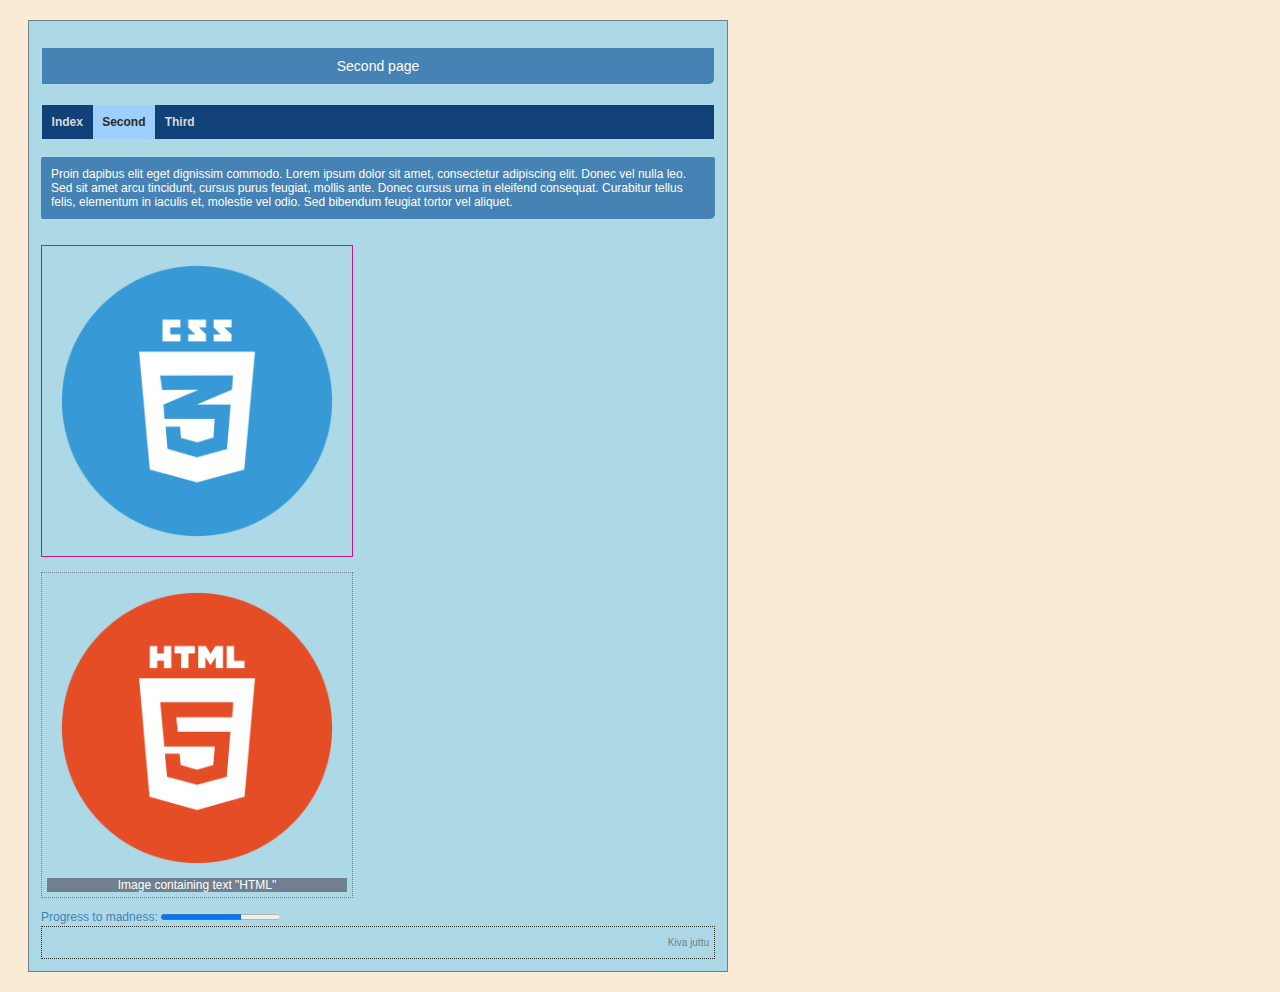
<file: second.html>
<!DOCTYPE html>
<html lang="en">
	<head>
		<title>Assignment 4B - Webpage</title>
		<link rel="stylesheet" href="tyylit.css">
	</head>
	<body>
		<table class="sivu">
			<tr>
				<td class="otsikko">
					<p id="otsikko">Second page</p>
				</th>
			</tr>
			<tr>
				<td class="navigaattori">
                    			<ul>
                        			<li><a href="https://mielitemppu.github.io/webkurssi21/index.html">Index</a></li>
                        			<li><a href="https://mielitemppu.github.io/webkurssi21/second.html" class="aktiivinen">Second</a></li>
                        			<li><a href="https://mielitemppu.github.io/webkurssi21/third.html">Third</a></li>
                    			</ul>
				</td>
			</tr>
	  		<tr>
				<td class="sisalto">
					<p class="hassu">Proin dapibus elit eget dignissim commodo. Lorem ipsum dolor sit amet, consectetur adipiscing elit. Donec vel nulla leo. Sed sit amet arcu tincidunt, cursus purus feugiat, mollis ante. Donec cursus urna in eleifend consequat. Curabitur tellus felis, elementum in iaculis et, molestie vel odio. Sed bibendum feugiat tortor vel aliquet.</p>
					<br>
					<img src="https://mielitemppu.github.io/webkurssi21/logo-2582747_1280.png" alt="Image containing text &quot;CSS&quot;" class="kuva">
					<br>
					<figure>
						<img src="https://mielitemppu.github.io/webkurssi21/logo-2582748_1280.png" alt="Image containing text HTML">
						<figcaption>Image containing text &quot;HTML&quot;</figcaption>
					</figure>
					<br>
					<label for="laatikko">Progress to madness:</label>
					<progress id="laatikko" value="67" max="100"> 67% / 100% </progress>
				</td>
			</tr>
		        <tr>
                		<td class="alatunniste">
                    			<p>Kiva juttu</p>
                		</td>
			</tr>			
		</table>
	</body>
</html>
</file>
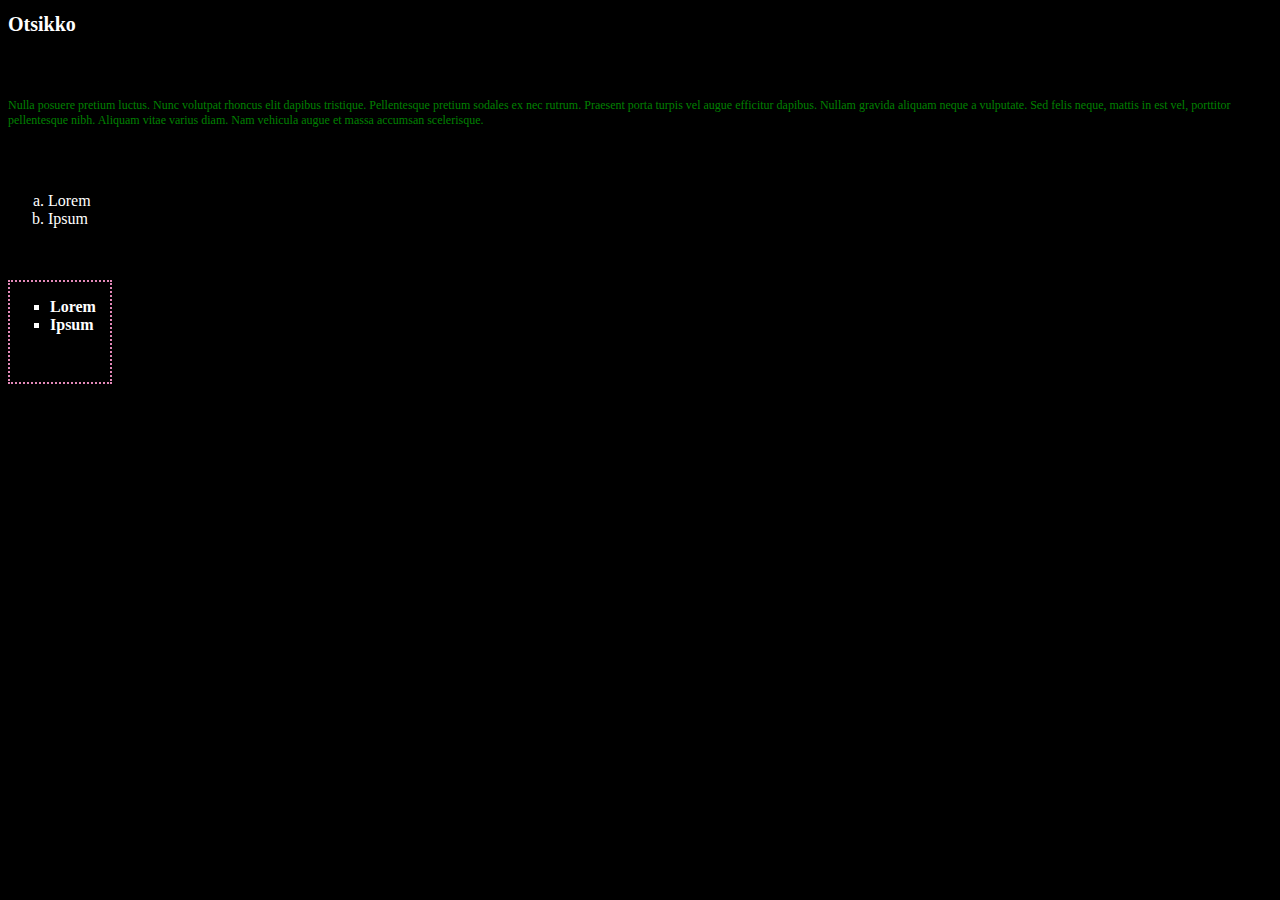
<file: styles.html>
<!DOCTYPE html>
<html lang="en">
  <head>
    <title>Tyyliharjoittelu</title>
    <link rel="stylesheet" href="styles.css">
  </head>
  <body>
    <h1>Otsikko</h1>
    <br><br>
    <p>Nulla posuere pretium luctus. Nunc volutpat rhoncus elit dapibus tristique. Pellentesque pretium sodales ex nec rutrum. Praesent porta turpis vel augue efficitur dapibus. Nullam gravida aliquam neque a vulputate. Sed felis neque, mattis in est vel, porttitor pellentesque nibh. Aliquam vitae varius diam. Nam vehicula augue et massa accumsan scelerisque.</p>
    <br><br>
    <ol>
      <li>Lorem</li>
      <li>Ipsum</li>
    </ol>
    <br><br>
    <div class="muoto">
      <ul>
        <li><b>Lorem</b></li>
        <li><b>Ipsum</b></li>
      </ul>
    </div>
  </body>
</html>
</file>
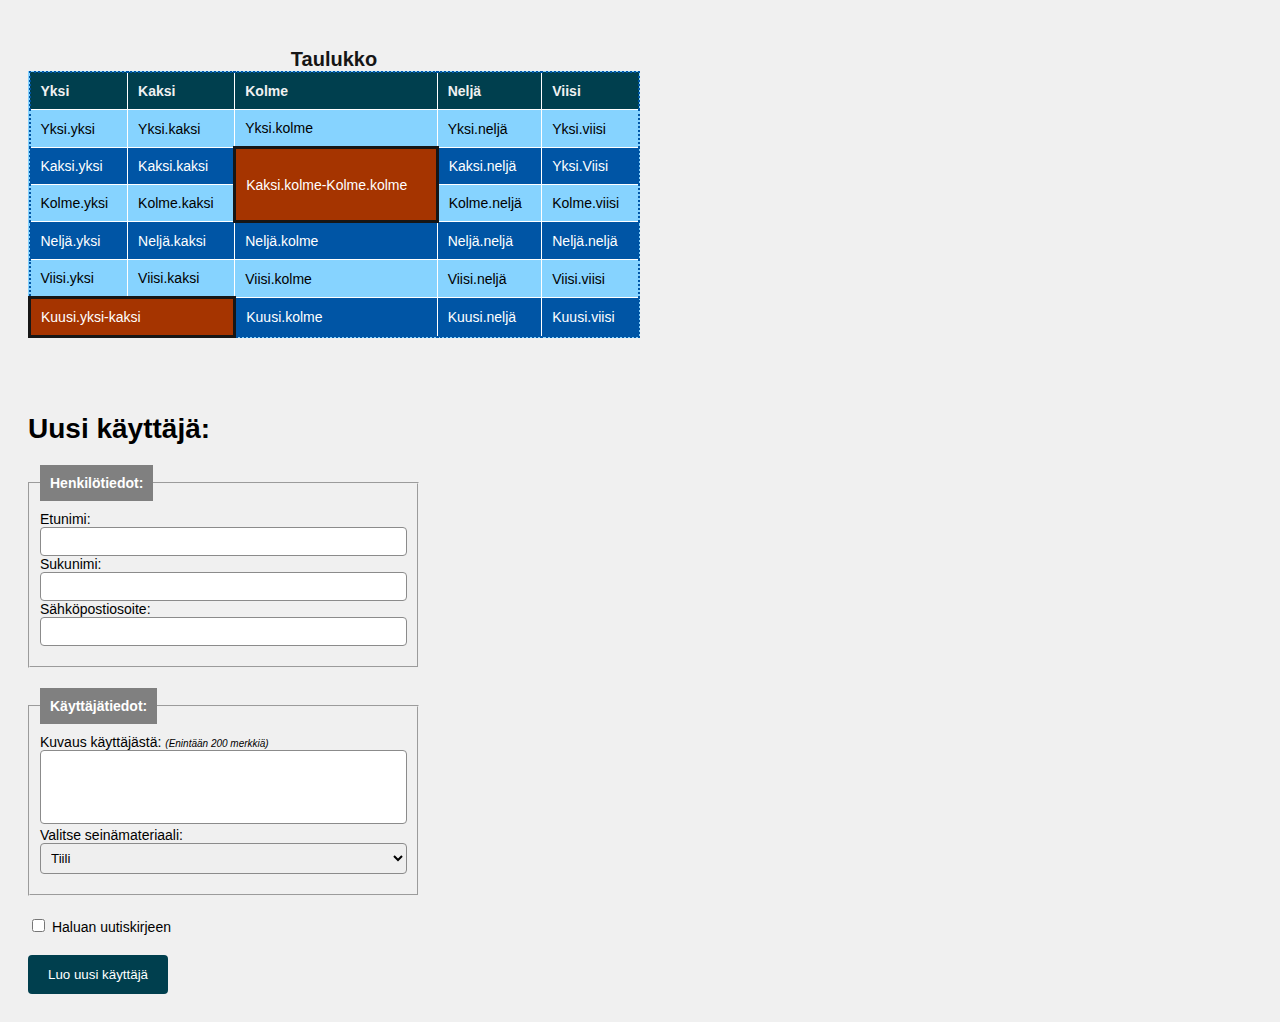
<file: tableform.html>
<!DOCTYPE html>
<html lang="fi">
    <head>
        <meta charset="utf-8">
        <meta name="viewport" content="width=device-width, initial-scale=1, shrink-to-fit=no">
        <title>Assignment 10B - Tables and Forms</title>
        <link href="styletable.css" rel="stylesheet">
    </head>
    <body>
        <table>
            <caption>Taulukko</caption>
            <thead>
              <tr>
                <th>Yksi</th>
                <th>Kaksi</th>
                <th>Kolme</th>
                <th>Neljä</th>
                <th>Viisi</th>
              </tr>
            </thead>
            <tbody>
                <tr>
                    <td>Yksi.yksi</td>
                    <td>Yksi.kaksi</td>
                    <td>Yksi.kolme</td>
                    <td>Yksi.neljä</td>
                    <td>Yksi.viisi</td>
                </tr>
                    <tr>
                    <td>Kaksi.yksi</td>
                    <td>Kaksi.kaksi</td>
                    <td rowspan="2" class="span">Kaksi.kolme-Kolme.kolme</td>
                    <td>Kaksi.neljä</td>
                    <td>Yksi.Viisi</td>
                </tr>
                <tr>
                    <td>Kolme.yksi</td>
                    <td>Kolme.kaksi</td>
                    <td>Kolme.neljä</td>
                    <td>Kolme.viisi</td>
                </tr>
                <tr>
                    <td>Neljä.yksi</td>
                    <td>Neljä.kaksi</td>
                    <td>Neljä.kolme</td>
                    <td>Neljä.neljä</td>
                    <td>Neljä.neljä</td>
                </tr>
                <tr>
                    <td>Viisi.yksi</td>
                    <td>Viisi.kaksi</td>
                    <td>Viisi.kolme</td>
                    <td>Viisi.neljä</td>
                    <td>Viisi.viisi</td>
                </tr>
                <tr>
                    <td colspan="2" class="span">Kuusi.yksi-kaksi</td>
                    <td>Kuusi.kolme</td>
                    <td>Kuusi.neljä</td>
                    <td>Kuusi.viisi</td>
                </tr>
            </tbody>
        </table>
        <br>
        <h1>Uusi käyttäjä:</h1>
        <form action="https://www.w3schools.com/action_page.php">
            <fieldset>
                <legend>Henkilötiedot:</legend>
                <label for="etunimi">Etunimi:</label><br>
                <input type="text" id="etunimi" name="etunimi" required><br>

                <label for="sukunimi">Sukunimi:</label><br>
                <input type="text" id="sukunimi" name="sukunimi" required><br>
            
                <label for="sahkoposti">Sähköpostiosoite:</label><br>
                <input type="email" id="sahkoposti" name="sahkoposti" required><br>
            </fieldset>
            <fieldset>
                <legend>Käyttäjätiedot:</legend>
                <label for="teksti">Kuvaus käyttäjästä: <i style="font-size: 10px;">(Enintään 200 merkkiä)</i></label><br>
                <textarea id="teksti" name="teksti" rows="4" cols="80" maxlength="200"></textarea><br>

                <label for="seinamateriaali">Valitse seinämateriaali:</label><br>
                <select id="seinamateriaali" name="seinamateriaali">
                    <option value="tiili">Tiili</option>
                    <option value="puu">Puu</option>
                    <option value="kipsilevy">Kipsilevy</option>
                    <option value="lasi">Lasi</option>
                </select><br>
            </fieldset>
            <input type="checkbox" id="uutiskirje" name="uutiskirje" value="Juu">
            <label for="uutiskirje">Haluan uutiskirjeen</label><br>
            <input type="submit" value="Luo uusi käyttäjä">
        </form>
    </body>
</html>
</file>
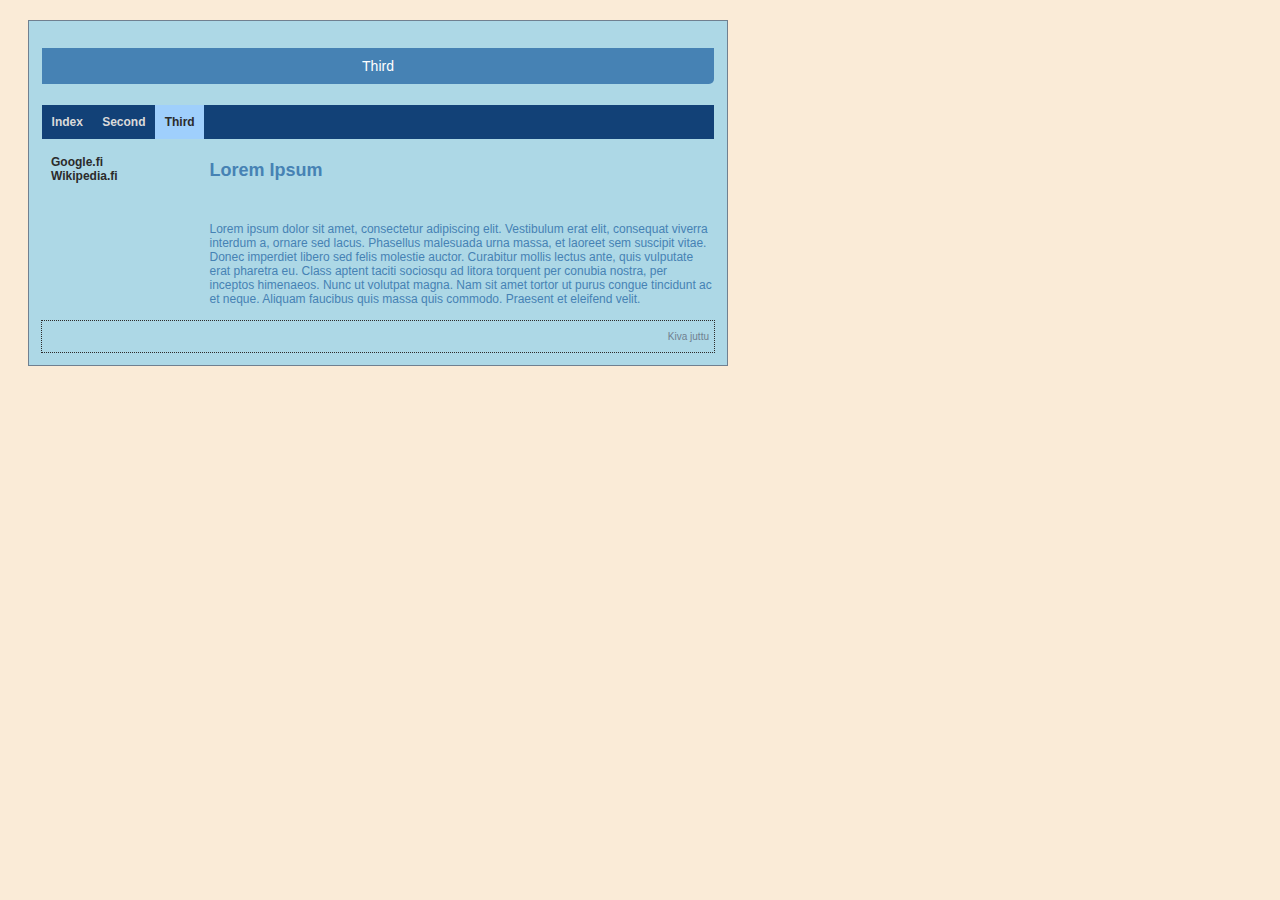
<file: third.html>
<!DOCTYPE html>
<html lang="en">
    <head>
		<link rel="stylesheet" href="tyylit.css">
		<title>Assignment 6B - Page Layout</title>
	</head>
	<body>
		<table class="sivu">
			<tr>
				<td class="otsikko">
					<p id="otsikko">Third</p>
				</td>
			</tr>
			<tr>
				<td class="navigaattori">
                    			<ul>
                        			<li><a href="https://mielitemppu.github.io/webkurssi21/index.html">Index</a></li>
                       				<li><a href="https://mielitemppu.github.io/webkurssi21/second.html">Second</a></li>
                        			<li><a href="https://mielitemppu.github.io/webkurssi21/third.html" class="aktiivinen">Third</a></li>
                    			</ul>
				</td>
			</tr>
			<tr>
				<td class="sisalto">
                    			<div class="osio">
                        			<div class="linkit">
                            				<ul>
                                				<li><a href="https://google.fi" target="_blank" rel="noopener noreferrer">Google.fi</a></li>
                                				<li><a href="https://wikipedia.fi" target="_blank" rel="noopener noreferrer">Wikipedia.fi</a></li>
                            				</ul>
                        			</div>
                        			<div class="artikkeli">
                            				<h2>Lorem Ipsum</h2><br>
                            				<p>Lorem ipsum dolor sit amet, consectetur adipiscing elit. Vestibulum erat elit, consequat viverra interdum a, ornare sed lacus. Phasellus malesuada urna massa, et laoreet sem suscipit vitae. Donec imperdiet libero sed felis molestie auctor. Curabitur mollis lectus ante, quis vulputate erat pharetra eu. Class aptent taciti sociosqu ad litora torquent per conubia nostra, per inceptos himenaeos. Nunc ut volutpat magna. Nam sit amet tortor ut purus congue tincidunt ac et neque. Aliquam faucibus quis massa quis commodo. Praesent et eleifend velit.</p>
                        			</div>
                    			</div>
                		</td>
			</tr>
		        <tr>
                		<td class="alatunniste">
                    			<p>Kiva juttu</p>
                		</td>
			</tr>
		</table>
	</body>
</html>
</file>
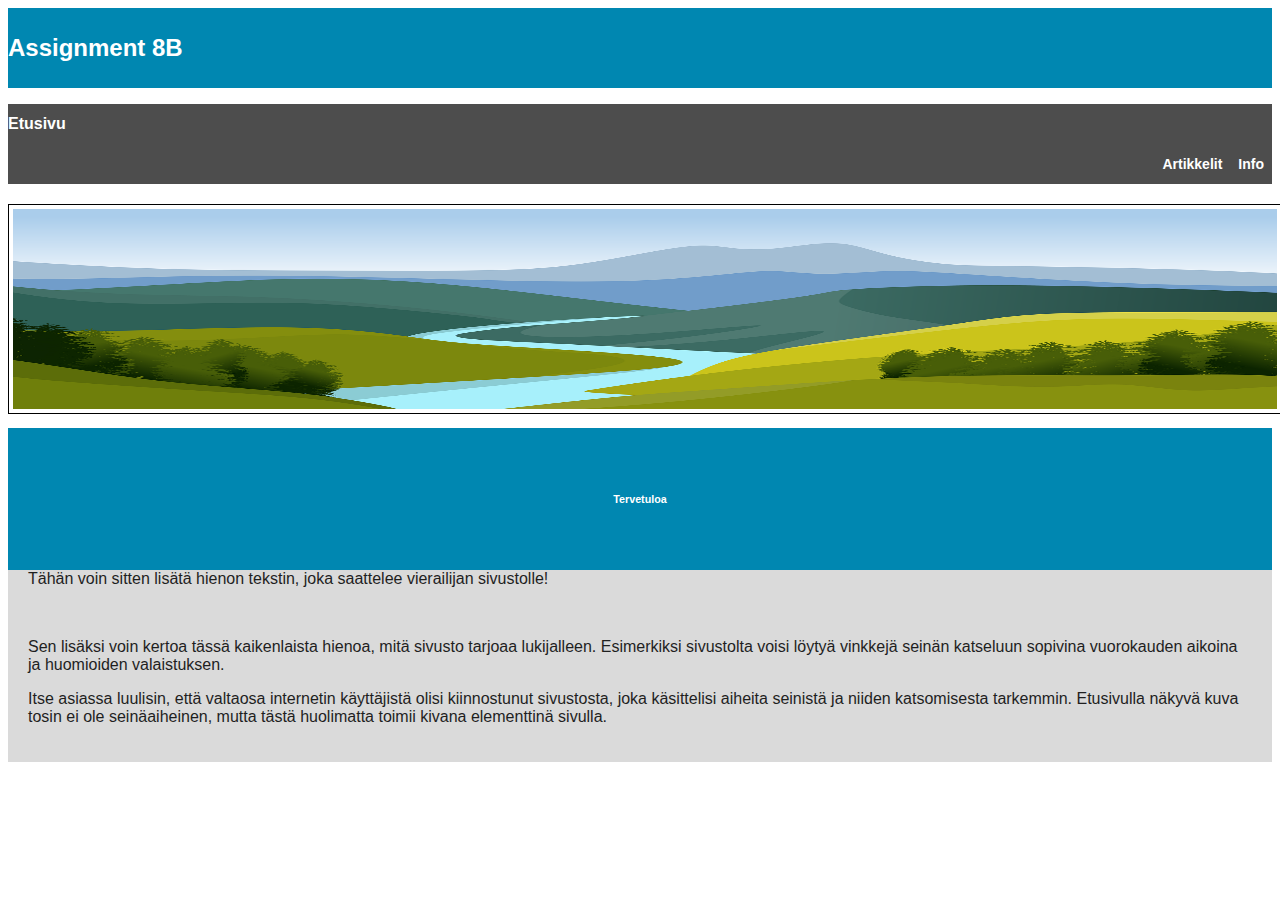
<file: wframe.html>
<!DOCTYPE html>
<html lang="fi">
    <head>
        <meta charset="utf-8">
        <meta name="viewport" content="width=device-width, initial-scale=1, shrink-to-fit=no">
        <title>Assignment 8B - Bootstrap</title>
        <link href="https://cdn.jsdelivr.net/npm/bootstrap@5.1.3/dist/css/bootstrap.min.css" rel="stylesheet" integrity="sha384-1BmE4kWBq78iYhFldvKuhfTAU6auU8tT94WrHftjDbrCEXSU1oBoqyl2QvZ6jIW3" crossorigin="anonymous">
        <style>
            body {
                font-family: Arial, Helvetica, sans-serif;
            }
            #topbar {
                height: 80px;
                line-height: 80px;
                vertical-align: middle;
                font-weight: bold;
                color: #ffffff;
                font-size: 24px;
                padding-left: 0; 
                padding-right: 0;
                min-width: 700px;
            }
            .navi {
                height: 40px;
                line-height: 40px;
                vertical-align: middle;
                font-weight: bold;
                color: #ffffff;
                padding-left: 0; 
                padding-right: 0;
            }
            .heading {
                vertical-align: top;
                text-align: center;
                color: #ffffff;
                padding: 40px 10px 40px 10px;
                background-color: #0087b1;
                box-sizing: border-box;
                width: 100%;
                float: left;
            }
            .content {
                padding: 20px;
                background-color: #dadada;
                color: #1f1f1f;
                box-sizing: border-box;
                width: 100%;
            }
            .navi ul {
                list-style-type: none;
                overflow: hidden;
                background-color: #4d4d4d;
                margin: 0;
                padding: 0;
                font-size: 14px;
            }
            .navi li {
                float: right;
            }
            .navi li a {
                padding: 0 8px 0 8px;
                display: block;
                text-align: center;
                text-decoration: none;
                color: #ffffff;
                font-weight: bold;
            }
            .navi li a:hover {
                background-color: #0087b1;
                color: #000000;
            }
            #title {
                font-size: 16px;
            }
        </style>
    </head>
    <body>
        <div class="container-fluid">
            <div class="row justify-content-center" style="background-color: #0087b1;">
                <div class="col-5" id="topbar">Assignment 8B</div>
            </div>
            <div class="row justify-content-center" style="background-color: #4d4d4d;">
                <div class="col-2 navi"><p id="title">Etusivu</p></div>
                <div class="col-3 navi" style="padding: 0;">
                    <ul>
                        <li><a href="info.html">Info</a></li>
                        <li><a href="artikkelit.html">Artikkelit</a></li>
                    </ul>
                </div>
            </div>
            <div class="row justify-content-center" style="background-color: #ffffff; margin-top: 20px; padding: 0;">
                <div class="col-xl-5 col-lg-5 p-1" style=""><img src="kuva.png" alt="Hiano kuva" style="width: 100%; height: 200px; border: 1px #000 solid; padding: 4px;"></div>
            </div>
            <div class="row justify-content-center" style="background-color: #ffffff; margin-top: 10px; padding: 0;">
                <div class="col-xl-1 col-lg-2 p-1" style=""><div class="p-3 heading" style="height: 100%;"><h6>Tervetuloa</h6></div></div>
                <div class="col-xl-4 col-lg-3 p-1" style="">
                    <div class="p-3 content">
                        <p>Tähän voin sitten lisätä hienon tekstin, joka saattelee vierailijan sivustolle!</p><br>
                        <p>Sen lisäksi voin kertoa tässä kaikenlaista hienoa, mitä sivusto tarjoaa lukijalleen. Esimerkiksi sivustolta voisi löytyä vinkkejä seinän katseluun sopivina vuorokauden aikoina ja huomioiden valaistuksen.</p>
                        <p>Itse asiassa luulisin, että valtaosa internetin käyttäjistä olisi kiinnostunut sivustosta, joka käsittelisi aiheita seinistä ja niiden katsomisesta tarkemmin. Etusivulla näkyvä kuva tosin ei ole seinäaiheinen, mutta tästä huolimatta toimii kivana elementtinä sivulla.</p>
                    </div>
                </div>
            </div>
        </div>
    </body>
</html>
</file>
<file: tyylit.css>
body {
	background-color: #FAEBD7;
	color: #4682B4;
    	font: 12px Arial, sans-serif;
}
p.hassu {
	font-size: 12px;
	border-radius: 2px 2px 5px 2px;
	background: #4682B4;
	padding: 10px;
	color: #ffffff;
}
#otsikko {
	border-radius: 0px 0px 5px 0px;
	background: #4682B4;
	padding: 10px;
	text-align: center; 
    	font-size: 14px;
	color: #ffffff;
}
table.sivu {
	border: 1px solid #708090;
	padding: 10px;
	margin: 20px;
	background-color: #ADD8E6;
	width: 700px;
}
th.otsikko {
	height: 80px;
	vertical-align: middle;
	text-align: center;
}
td.navigaattori {
	height: 40px;
	vertical-align: middle;
	text-align: left;
}
td.sisalto {
	padding: 0px;
	vertical-align: top;
	text-align: left;
}
td.alatunniste {
    	text-align: right;
   	font-size: 10px;
    	color: #708090;
    	padding: 0px 5px 0px 0px;
    	border: 1px #2b2b2b dotted;
}
img.kuva {
	border: 1px solid #C71585;
	padding: 5px;
	width: 300px;
}
figure {
  	display: inline-block;
  	border: 1px dotted #708090;
  	padding: 5px;
	margin-left: 0px;
}
figure img {
  	vertical-align: top;
	width: 300px;
}
figure figcaption {
	text-align: center;
	background-color: #708090;
	color: #ffffff;
}
div.kaikki {
    	border: 1px solid #708090;
    	padding: 10px;
    	margin: 20px;
    	background-color: #ADD8E6;
	width: 50%;
	height: auto;
}
div#otsikko {
	width: 100%;
	background-color: #ADD8E6;
	color: #ffffff;
	overflow: auto;
}
div#menu {
	width: 100%;	
}
td.navigaattori ul {
    	list-style-type: none;
    	overflow: hidden;
    	background-color: #124177;
    	margin: 0;
    	padding: 0;
}
td.navigaattori li {
    	float: left;
}
td.navigaattori li a {
    	padding: 0.8em;
    	display: block;
    	text-align: center;
    	text-decoration: none;
    	color: #dadada;
    	font-weight: bold;
}
td.navigaattori li a:hover {
    	background-color: #6189b8;
	color: #ff0000;
}
td.navigaattori .aktiivinen {
    	background-color: #9fcffc;
    	color: #2b2b2b;
}
div.osio {
    	content: ".";
    	display: block;
    	height: 0;
    	clear: both;
}
div.linkit, div.artikkeli {
    	float: left;
    	box-sizing: border-box;
    	padding: 10px;
    	border: 0;
}
div.linkit {
    	text-align: left;
    	width: 25%;
}
div.artikkeli {
    	width: 75%;
    	padding: 0;
}

div.linkit ul {
    	list-style-type: none;
    	padding: 0;
    	margin: 0;
}
div.linkit li {
	color: #010101;
}
div.linkit li a {
    	text-decoration: none;
    	color: #2b2b2b;
    	font-weight: bold;
}
div.linkit li a:hover {
    	color: #d67200;
}
</file>
<file: advanced_style.css>
body {
    font: 16px  Arial, sans-serif;
    color: #000;
    background-color: #fff;
}
div {
    width: 50%;
    border: 1px #000 solid;
    padding: 5px;
    text-align: center;
    background-color: #f5f5dc;
    color: #000;
}
div.varjo {
    box-shadow: 20px 20px #a8a8a8;
    height: 10%;
}
div.taustakuva {
    height: 300px;
    background: url(kuva.png);
    background-repeat: no-repeat;
    background-size: cover;
}
h1 {
    text-shadow: 5px 5px #ee66c1;
}
a {
    text-decoration: none;
    color: #000;
    font-weight: bold;
    transition: 0.5s;
}
a:hover {
    color: #ff0000;
}
a.tausta {
    background-color: #cacaca;
    padding: 5px;
}
a.tausta:hover {
    color: #ff0000;
    background-color: #003852;
}
@media screen and (max-width: 800px) {
    body {
        background-color: #000;
        color: #fff;
    }
    a {
        color: #9b4343;
    }
    a.tausta {
        background-color: #fff;
    }
    div {
        border: 1px #fff solid;
    }
}
</file>
<file: tyylitys.css>
.row {
    background-color: #000000;
    color: #ffffff;
    margin: 5px;
}
</file>
<file: styles.css>
body {
  background-color: #000000;
  color: #ffffff;
}

h1 {
 font-size: 20px;
}

p {
 font-size: 12px;
 color: #008000;
}

div.muoto {
  border: 2px dotted #E389B9;
  width: 100px;
  height: 100px;
}

ol {
  list-style-type: lower-alpha;
}

ul {
  list-style-type: square;
}
</file>
<file: styletable.css>
body {
    background-color: #f0f0f0;
    font: 14px Arial, sans-serif;
    padding: 20px;
}
table {
    border-spacing: 4px;
    background-color: #86d3ff;
    border: 2px dotted #0055a5;
    margin: 20px 20px 40px 0px;
    width: 50%;
    border-collapse: collapse;
}
th, td {
    padding: 10px;
    text-align: left;
    border: 1px solid #ffffff;
}
th {
    background-color: #003f4e;
    color: #f1f1f1;
}
tr:nth-child(even) {
    background-color: #0055a5;
    color: #ffffff;
}
td:hover {
    background-color: #8d8d8d;
}
.span {
    background-color: #a53400;
    color: #ffffff;
    border: 3px solid #161616
}
caption {
    color: #161616;
    font-size: 20px;
    font-weight: bold;
}
input[type=submit] {
    background-color: #003f4e;
    color: #ffffff;
    padding: 12px 20px;
    border: none;
    border-radius: 4px;
    cursor: pointer;
    margin-top: 20px;
}
input[type=text], input[type=email], select, textarea {
    width: 100%; 
    padding: 6px; 
    border: 1px solid #8b8b8b; 
    border-radius: 4px; 
    box-sizing: border-box; 
    resize: none;
}
input[type=text]:focus, input[type=email]:focus, textarea:focus {
    background-color: #b3e3ff;
  }
fieldset {
    width: 30%;
    margin: 20px 20px 20px 0px;
    padding: 10px 10px 20px 10px;
}
@media screen and (max-width: 1000px) {
    fieldset {
        width: 100%;
        margin: 20px 20px 20px 0px;
        padding: 10px 10px 20px 10px;
    }
}
legend {
    background-color: gray;
    font-weight: bold;
    color: white;
    padding: 10px;
}
</file>
